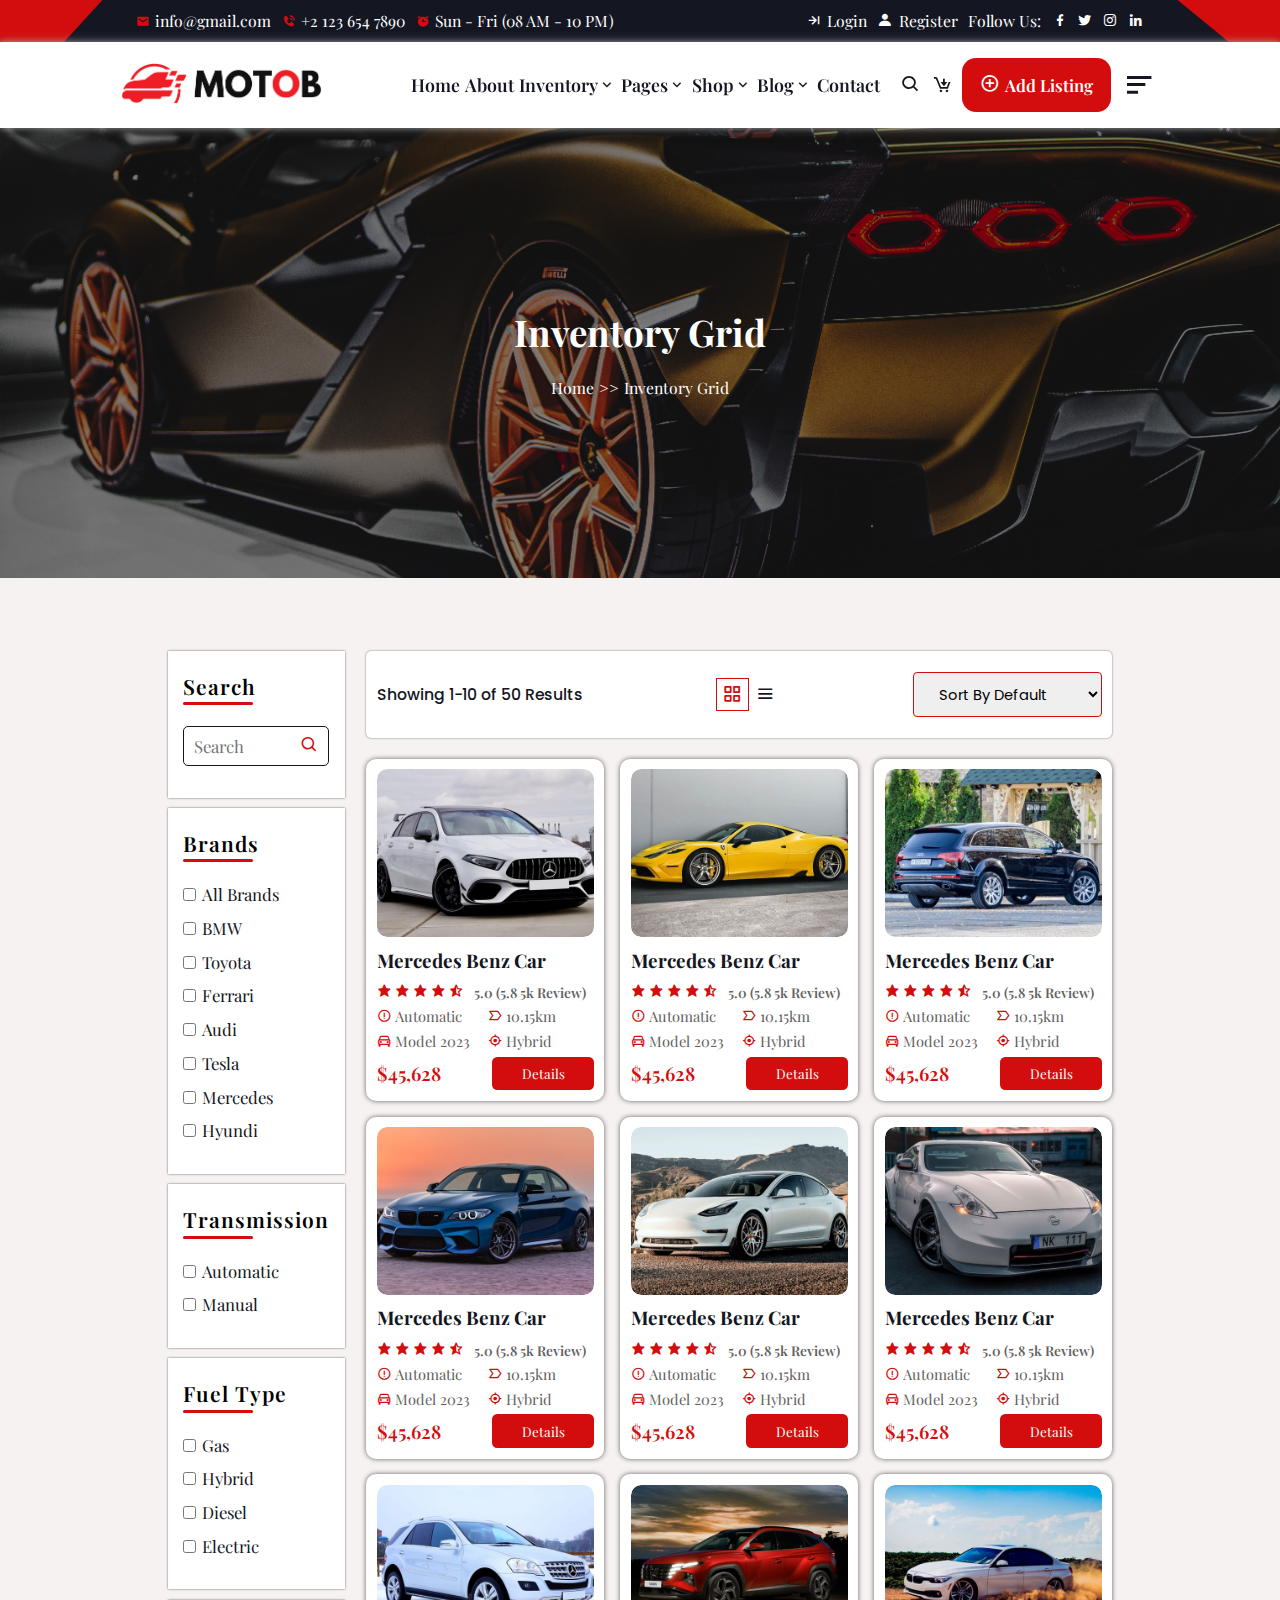
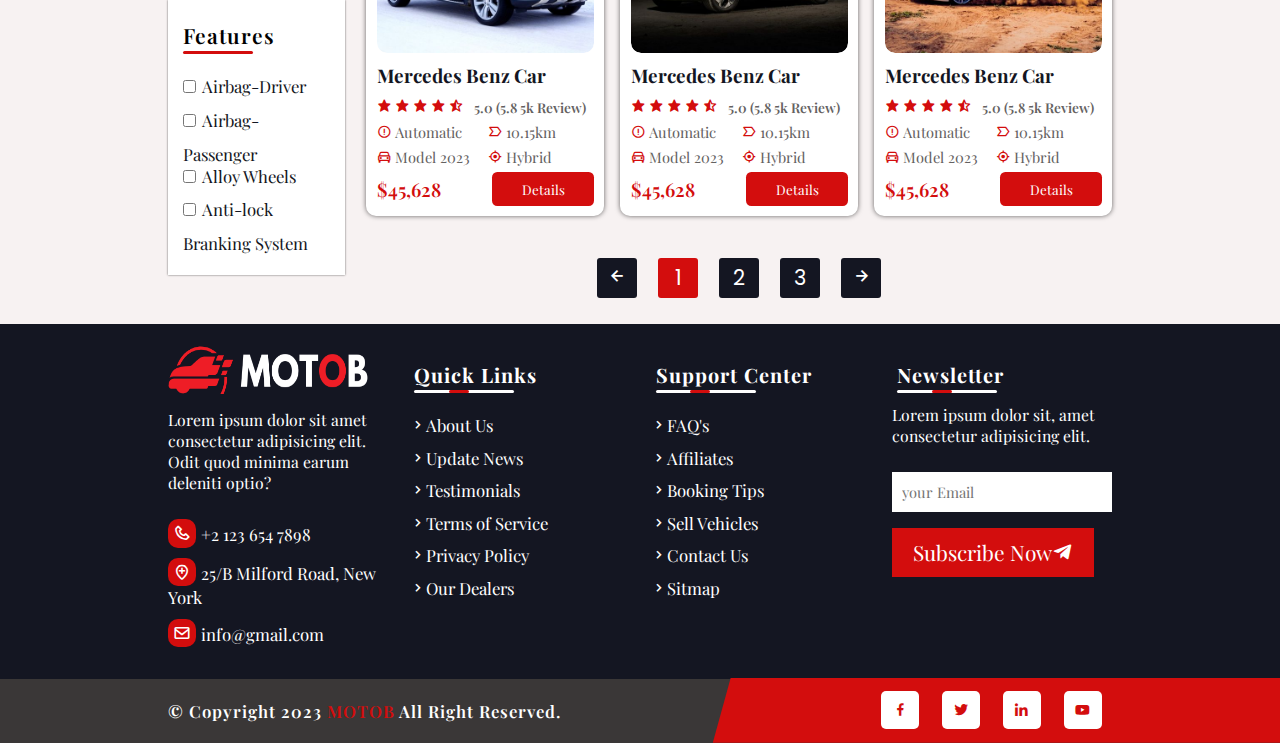
<file: inventory_grid.html>
<!DOCTYPE html>
<html lang="en">
<head>
    <meta charset="UTF-8">
    <meta name="viewport" content="width=device-width, initial-scale=1.0">
    <!-- title -->
    <title>Inventory Grid - MOTOB</title>
    <!-- swiper css link -->
    <link rel="stylesheet" href="https://cdn.jsdelivr.net/npm/swiper@11/swiper-bundle.min.css"/>
    <!-- customer css file -->
    <link rel="stylesheet" href="./css/style.css">
    <!--boxicon cdn link-->
    <link rel="stylesheet" href="https://unpkg.com/boxicons@latest/css/boxicons.min.css">

</head>
<body>

    <!---top header section start-->
    <div class="top-header">
        <div class="out-box">
            <div class="inside-box">
                <div class="col-1">
                    <span><i class='bx bxs-envelope'></i></box-icon>info@gmail.com</span>
                    <span><i class='bx bxs-phone-call'></i>+2 123 654 7890</span>
                    <span><i class='bx bxs-alarm'></i></box-icon>Sun - Fri (08 AM - 10 PM)</span>
                </div>

                <div class="col-2">
                    <a href="#"><i class='bx bx-arrow-to-right'></i>Login</a>
                    <a href="#"><i class='bx bxs-user'></i>Register</a>
                    <span>Follow Us:</span>
                    <div class="social">
                        <i class='bx bxl-facebook'></i>
                        <i class='bx bxl-twitter'></i>
                        <i class='bx bxl-instagram'></i>
                        <i class='bx bxl-linkedin'></i>
                    </div>
                </div>
            </div>
        </div>
    </div>


    <!---navbar section start-->
    <header class="header">
        <div class="logo">
            <img src="./img/logo/logo.png" alt="">
        </div>
        <nav>
            <div class="navbar">
                    <ul class="navLink">
                        <li><a href="./index.html">Home</a></li>
                        <li><a href="#">About </a></li>
                        <li><a href="#">Inventory<i class='bx bx-chevron-down'></i></a>
                            <ul class="drop-down">
                                <li><a href="./inventory_grid.html">Inventory Grid</a></li>
                                <li><a href="./inventory_list.html">Inventory List</a></li>
                                <li><a href="./inventory_single.html" class="active">Inventory Single</a></li>
                            </ul>
                        </li>
                        <li><a href="#">Pages<i class='bx bx-chevron-down'></i></a>
                            <ul class="drop-down">
                                <li><a href="#">About</a></li>
                                <li><a href="#">Car Listing<i class='bx bx-chevron-down chev'></i> </a>
                                    <ul class="drop-down-two">
                                        <li><a href="#">Listing Grid</a></li>
                                        <li><a href="#">Listing List</a></li>
                                        <li><a href="#">Listing Single</a></li>
                                        <li><a href="#">Compare</a></li>
                                    </ul>
                                </li>
                                <li><a href="#">Account</a></li>
                                <li><a href="#">My Account<i class='bx bx-chevron-down chev'></i></a>
                                    <ul class="drop-down-three">
                                        <li><a href="#">Dashboard</a></li>
                                        <li><a href="#">My Profile</a></li>
                                        <li><a href="#">My Listing</a></li>
                                        <li><a href="#">Add Listing</a></li>
                                        <li><a href="#">My Favourites</a></li>
                                        <li><a href="#">Message</a></li>
                                        <li><a href="#">Setting</a></li>
                                    </ul>
                                </li>
                                <li><a href="#">Authentication<i class='bx bx-chevron-down chev'></i></a>
                                    <ul class="drop-down-four">
                                        <li><a href="#">Login</a></li>
                                        <li><a href="#">Register</a></li>
                                        <li><a href="#">Forgot Password</a></li>
                                    </ul>
                                </li>
                                <li><a href="#">Services<i class='bx bx-chevron-down chev'></i></a>
                                    <ul class="drop-down-five">
                                        <li><a href="#">Services</a></li>
                                        <li><a href="#">Services Single</a></li>
                                    </ul>
                                </li>
                                <li><a href="#">Dealer<i class='bx bx-chevron-down chev'></i></a>
                                    <ul class="drop-down-six">
                                        <li><a href="#">Dealer</a></li>
                                        <li><a href="#">Dealer Single</a></li>
                                    </ul>
                                </li>
                                <li><a href="#">Extra Pages</a></li>
                                <li><a href="#">Our Team</a></li>
                                <li><a href="#">Pricing Plan</a></li>
                                <li><a href="#">Calculator</a></li>
                                <li><a href="#">FAQ</a></li>
                                <li><a href="#">Testimonials</a></li>
                            </ul>
                        </li>
                        <li><a href="#">Shop<i class='bx bx-chevron-down'></i></a>
                            <ul class="drop-down">
                                <li><a href="#">Shop</a></li>
                                <li><a href="#">Shop Casting</a></li>
                                <li><a href="#">Shop Checkout</a></li>
                                <li><a href="#">Shop Single</a></li>
                            </ul>
                        </li>
                        <li><a href="#">Blog<i class='bx bx-chevron-down'></i></a>
                            <ul class="drop-down">
                                <li><a href="#">Blog</a></li>
                                <li><a href="#">Blog Single</a></li>
                            </ul>
                        </li>
                        <li><a href="#">Contact</a></li>
                    </ul>
            </div>
            <div class="others">
                <i class='bx bx-search'></i>
                <i class='bx bx-cart-download cart'></i>
                <button class="addBtn"><i class='bx bx-plus-circle'></i>Add Listing</button>
                <i class='bx bx-menu-alt-left' id="menuBtn"></i>
            </div>
        </nav>
    </header>

    <!-- Inventory grid section start -->
    <div class="inventory">
        <h2>Inventory Grid</h2>
        <div class="link">
            <a href="./index.html">Home</a>
            <span>>></span>
            <p>Inventory Grid</p>
        </div>
    </div>

    <!-- Show arrivals section start -->
    <section class="arrivals show">
        <div class="col-1">
            <div class="show-col">
                <h5>Search</h5>
                <div class="searchBox">
                    <input class="searchbar" type="text" placeholder="Search">
                    <i class="bx bx-search"></i>
                </div>
            </div>

            <div class="show-col">
                <h5>Brands</h5>
                <div class="checkBox">
                    <input type="checkbox">All Brands <br> 
                    <input type="checkbox">BMW<br> 
                    <input type="checkbox">Toyota<br> 
                    <input type="checkbox">Ferrari <br> 
                    <input type="checkbox">Audi<br> 
                    <input type="checkbox">Tesla<br> 
                    <input type="checkbox">Mercedes  <br> 
                    <input type="checkbox">Hyundi <br> 
                </div>
            </div>

            <div class="show-col">
                <h5>Transmission</h5>
                <div class="checkBox">
                    <input type="checkbox">Automatic <br> 
                    <input type="checkbox">Manual <br> 
                </div>
            </div>

            <div class="show-col">
                <h5>Fuel Type</h5>
                <div class="checkBox">
                    <input type="checkbox">Gas <br> 
                    <input type="checkbox">Hybrid<br> 
                    <input type="checkbox">Diesel<br> 
                    <input type="checkbox">Electric <br> 
                </div>
            </div>

            <div class="show-col">
                <h5>Features</h5>
                <div class="checkBox">
                    <input type="checkbox">Airbag-Driver <br> 
                    <input type="checkbox">Airbag-Passenger<br> 
                    <input type="checkbox">Alloy Wheels<br> 
                    <input type="checkbox">Anti-lock Branking System <br> 
                </div>
            </div>
        </div>
        <div class="col-2">
            <div class="head">
                <span>Showing 1-10 of 50 Results</span>
                <div class="others">
                    <i class="bx bx-grid-alt grid"></i>
                    <i class="bx bx-menu"></i>
                </div>
                <select>
                    <option value="">Sort By Default</option>
                    <option value="">Sort By Featured</option>
                    <option value="">Sort By Latest</option>
                    <option value="">Sort By Low Price</option>
                    <option value="">Sort By High Price</option>
                </select>
            </div>

            <div class="arr-row row">
                <div class="arr-col">
                    <div class="image">
                        <img src="./img/arrivals/01.jpg" alt="">
                    </div>
    
                    <h5>Mercedes Benz Car</h5>
                    <div class="rating">
                        <div class="stars">
                            <i class='bx bxs-star'></i>
                            <i class='bx bxs-star'></i>
                            <i class='bx bxs-star'></i>
                            <i class='bx bxs-star'></i>
                            <i class='bx bxs-star-half'></i>
                        </div>
                        <div class="review">
                            <span>5.0 (5.8 5k Review)</span>
                        </div>
                    </div>
                    <div class="features">
                        <span><i class='bx bx-error-circle'></i>Automatic</span>
                        <span><i class='bx bx-label' ></i>10.15km</span>
                        <span><i class='bx bx-car' ></i>Model 2023</span>
                        <span><i class='bx bx-target-lock' ></i>Hybrid</span>
                    </div>
                    <div class="price">
                        <p>$45,628</p>
                        <button>Details</button>
                    </div>
                </div>
    
                <div class="arr-col">
                    <div class="image">
                        <img src="./img/arrivals/02.jpg" alt="">
                    </div>
    
                    <h5>Mercedes Benz Car</h5>
                    <div class="rating">
                        <div class="stars">
                            <i class='bx bxs-star'></i>
                            <i class='bx bxs-star'></i>
                            <i class='bx bxs-star'></i>
                            <i class='bx bxs-star'></i>
                            <i class='bx bxs-star-half'></i>
                        </div>
                        <div class="review">
                            <span>5.0 (5.8 5k Review)</span>
                        </div>
                    </div>
                    <div class="features">
                        <span><i class='bx bx-error-circle'></i>Automatic</span>
                        <span><i class='bx bx-label' ></i>10.15km</span>
                        <span><i class='bx bx-car' ></i>Model 2023</span>
                        <span><i class='bx bx-target-lock' ></i>Hybrid</span>
                    </div>
                    <div class="price">
                        <p>$45,628</p>
                        <button>Details</button>
                    </div>
                </div>
    
                <div class="arr-col">
                    <div class="image">
                        <img src="./img/arrivals/03.jpg" alt="">
                    </div>
    
                    <h5>Mercedes Benz Car</h5>
                    <div class="rating">
                        <div class="stars">
                            <i class='bx bxs-star'></i>
                            <i class='bx bxs-star'></i>
                            <i class='bx bxs-star'></i>
                            <i class='bx bxs-star'></i>
                            <i class='bx bxs-star-half'></i>
                        </div>
                        <div class="review">
                            <span>5.0 (5.8 5k Review)</span>
                        </div>
                    </div>
                    <div class="features">
                        <span><i class='bx bx-error-circle'></i>Automatic</span>
                        <span><i class='bx bx-label' ></i>10.15km</span>
                        <span><i class='bx bx-car' ></i>Model 2023</span>
                        <span><i class='bx bx-target-lock' ></i>Hybrid</span>
                    </div>
                    <div class="price">
                        <p>$45,628</p>
                        <button>Details</button>
                    </div>
                </div>
    
                <div class="arr-col">
                    <div class="image">
                        <img src="./img/arrivals/04.jpg" alt="">
                    </div>
    
                    <h5>Mercedes Benz Car</h5>
                    <div class="rating">
                        <div class="stars">
                            <i class='bx bxs-star'></i>
                            <i class='bx bxs-star'></i>
                            <i class='bx bxs-star'></i>
                            <i class='bx bxs-star'></i>
                            <i class='bx bxs-star-half'></i>
                        </div>
                        <div class="review">
                            <span>5.0 (5.8 5k Review)</span>
                        </div>
                    </div>
                    <div class="features">
                        <span><i class='bx bx-error-circle'></i>Automatic</span>
                        <span><i class='bx bx-label' ></i>10.15km</span>
                        <span><i class='bx bx-car' ></i>Model 2023</span>
                        <span><i class='bx bx-target-lock' ></i>Hybrid</span>
                    </div>
                    <div class="price">
                        <p>$45,628</p>
                        <button>Details</button>
                    </div>
                </div>
    
                <div class="arr-col">
                    <div class="image">
                        <img src="./img/arrivals/05.jpg" alt="">
                    </div>
    
                    <h5>Mercedes Benz Car</h5>
                    <div class="rating">
                        <div class="stars">
                            <i class='bx bxs-star'></i>
                            <i class='bx bxs-star'></i>
                            <i class='bx bxs-star'></i>
                            <i class='bx bxs-star'></i>
                            <i class='bx bxs-star-half'></i>
                        </div>
                        <div class="review">
                            <span>5.0 (5.8 5k Review)</span>
                        </div>
                    </div>
                    <div class="features">
                        <span><i class='bx bx-error-circle'></i>Automatic</span>
                        <span><i class='bx bx-label' ></i>10.15km</span>
                        <span><i class='bx bx-car' ></i>Model 2023</span>
                        <span><i class='bx bx-target-lock' ></i>Hybrid</span>
                    </div>
                    <div class="price">
                        <p>$45,628</p>
                        <button>Details</button>
                    </div>
                </div>
    
                <div class="arr-col">
                    <div class="image">
                        <img src="./img/arrivals/06.jpg" alt="">
                    </div>
    
                    <h5>Mercedes Benz Car</h5>
                    <div class="rating">
                        <div class="stars">
                            <i class='bx bxs-star'></i>
                            <i class='bx bxs-star'></i>
                            <i class='bx bxs-star'></i>
                            <i class='bx bxs-star'></i>
                            <i class='bx bxs-star-half'></i>
                        </div>
                        <div class="review">
                            <span>5.0 (5.8 5k Review)</span>
                        </div>
                    </div>
                    <div class="features">
                        <span><i class='bx bx-error-circle'></i>Automatic</span>
                        <span><i class='bx bx-label' ></i>10.15km</span>
                        <span><i class='bx bx-car' ></i>Model 2023</span>
                        <span><i class='bx bx-target-lock' ></i>Hybrid</span>
                    </div>
                    <div class="price">
                        <p>$45,628</p>
                        <button>Details</button>
                    </div>
                </div>
    
                <div class="arr-col">
                    <div class="image">
                        <img src="./img/arrivals/07.jpg" alt="">
                    </div>
    
                    <h5>Mercedes Benz Car</h5>
                    <div class="rating">
                        <div class="stars">
                            <i class='bx bxs-star'></i>
                            <i class='bx bxs-star'></i>
                            <i class='bx bxs-star'></i>
                            <i class='bx bxs-star'></i>
                            <i class='bx bxs-star-half'></i>
                        </div>
                        <div class="review">
                            <span>5.0 (5.8 5k Review)</span>
                        </div>
                    </div>
                    <div class="features">
                        <span><i class='bx bx-error-circle'></i>Automatic</span>
                        <span><i class='bx bx-label' ></i>10.15km</span>
                        <span><i class='bx bx-car' ></i>Model 2023</span>
                        <span><i class='bx bx-target-lock' ></i>Hybrid</span>
                    </div>
                    <div class="price">
                        <p>$45,628</p>
                        <button>Details</button>
                    </div>
                </div>
    
                <div class="arr-col">
                    <div class="image">
                        <img src="./img/arrivals/08.jpg" alt="">
                    </div>
    
                    <h5>Mercedes Benz Car</h5>
                    <div class="rating">
                        <div class="stars">
                            <i class='bx bxs-star'></i>
                            <i class='bx bxs-star'></i>
                            <i class='bx bxs-star'></i>
                            <i class='bx bxs-star'></i>
                            <i class='bx bxs-star-half'></i>
                        </div>
                        <div class="review">
                            <span>5.0 (5.8 5k Review)</span>
                        </div>
                    </div>
                    <div class="features">
                        <span><i class='bx bx-error-circle'></i>Automatic</span>
                        <span><i class='bx bx-label' ></i>10.15km</span>
                        <span><i class='bx bx-car' ></i>Model 2023</span>
                        <span><i class='bx bx-target-lock' ></i>Hybrid</span>
                    </div>
                    <div class="price">
                        <p>$45,628</p>
                        <button>Details</button>
                    </div>
                </div>

                <div class="arr-col">
                    <div class="image">
                        <img src="./img/arrivals/09.jpg" alt="">
                    </div>
    
                    <h5>Mercedes Benz Car</h5>
                    <div class="rating">
                        <div class="stars">
                            <i class='bx bxs-star'></i>
                            <i class='bx bxs-star'></i>
                            <i class='bx bxs-star'></i>
                            <i class='bx bxs-star'></i>
                            <i class='bx bxs-star-half'></i>
                        </div>
                        <div class="review">
                            <span>5.0 (5.8 5k Review)</span>
                        </div>
                    </div>
                    <div class="features">
                        <span><i class='bx bx-error-circle'></i>Automatic</span>
                        <span><i class='bx bx-label' ></i>10.15km</span>
                        <span><i class='bx bx-car' ></i>Model 2023</span>
                        <span><i class='bx bx-target-lock' ></i>Hybrid</span>
                    </div>
                    <div class="price">
                        <p>$45,628</p>
                        <button>Details</button>
                    </div>
                </div>
            </div>

            <div class="number">
                <span class="black"><i class="bx bx-left-arrow-alt"></i></span>
                <span>1</span>
                <span class="black">2</span>
                <span class="black">3</span>
                <span class="black"><i class="bx bx-right-arrow-alt"></i></span>
            </div>
        </div>
    </section>


    <!---footer section start-->
    <div class="footer">
        <div class="footer-row">
            <div class="footer-col">
                <img src="./img/logo/logo-light.png" alt="">
                <p class="text">Lorem ipsum dolor sit amet consectetur adipisicing elit. Odit quod minima earum deleniti optio?</p>
                <span><i class="bx bx-phone"></i>+2 123 654 7898</span>
                <span><i class="bx bx-location-plus"></i>25/B Milford Road, New York</span>
                <span><i class="bx bx-envelope"></i>info@gmail.com</span>
            </div>
            <div class="footer-col">
                <h5>Quick Links</h5>
                <a href="#"><i class='bx bx-chevron-right'></i>About Us</a>
                <a href="#"><i class='bx bx-chevron-right'></i>Update News</a>
                <a href="#"><i class='bx bx-chevron-right'></i>Testimonials</a>
                <a href="#"><i class='bx bx-chevron-right'></i>Terms of Service</a>
                <a href="#"><i class='bx bx-chevron-right'></i>Privacy Policy</a>
                <a href="#"><i class='bx bx-chevron-right'></i>Our Dealers</a>
            </div>
            <div class="footer-col">
                <h5>Support Center</h5>
                <a href="#"><i class='bx bx-chevron-right'></i>FAQ's</a>
                <a href="#"><i class='bx bx-chevron-right'></i>Affiliates</a>
                <a href="#"><i class='bx bx-chevron-right'></i>Booking Tips</a>
                <a href="#"><i class='bx bx-chevron-right'></i>Sell Vehicles</a>
                <a href="#"><i class='bx bx-chevron-right'></i>Contact Us</a>
                <a href="#"><i class='bx bx-chevron-right'></i>Sitmap</a>
            </div>
            <div class="footer-col">
                <h5>Newsletter</h5>
                <p class="text">Lorem ipsum dolor sit, amet consectetur adipisicing elit.</p>
                <input type="text" placeholder="your Email">
                <button>Subscribe Now<i class='bx bxl-telegram'></i></button>
            </div>
        </div>
        <div class="footer-bottom">
            <p>&copy; Copyright 2023 <span>MOTOB</span> All Right Reserved.</p>
            <div class="social">
                <i class="bx bxl-facebook"></i>
                <i class="bx bxl-twitter"></i>
                <i class="bx bxl-linkedin"></i>
                <i class="bx bxl-youtube"></i>
            </div>
        </div>
    </div>

    <!---swiper section start-->

    <!-- swiper js link -->
    <script src="https://cdn.jsdelivr.net/npm/swiper@11/swiper-bundle.min.js"></script>
    <!---counter script file-->
    <script src="./js/script.js"></script>


</body>
</html>
</file>
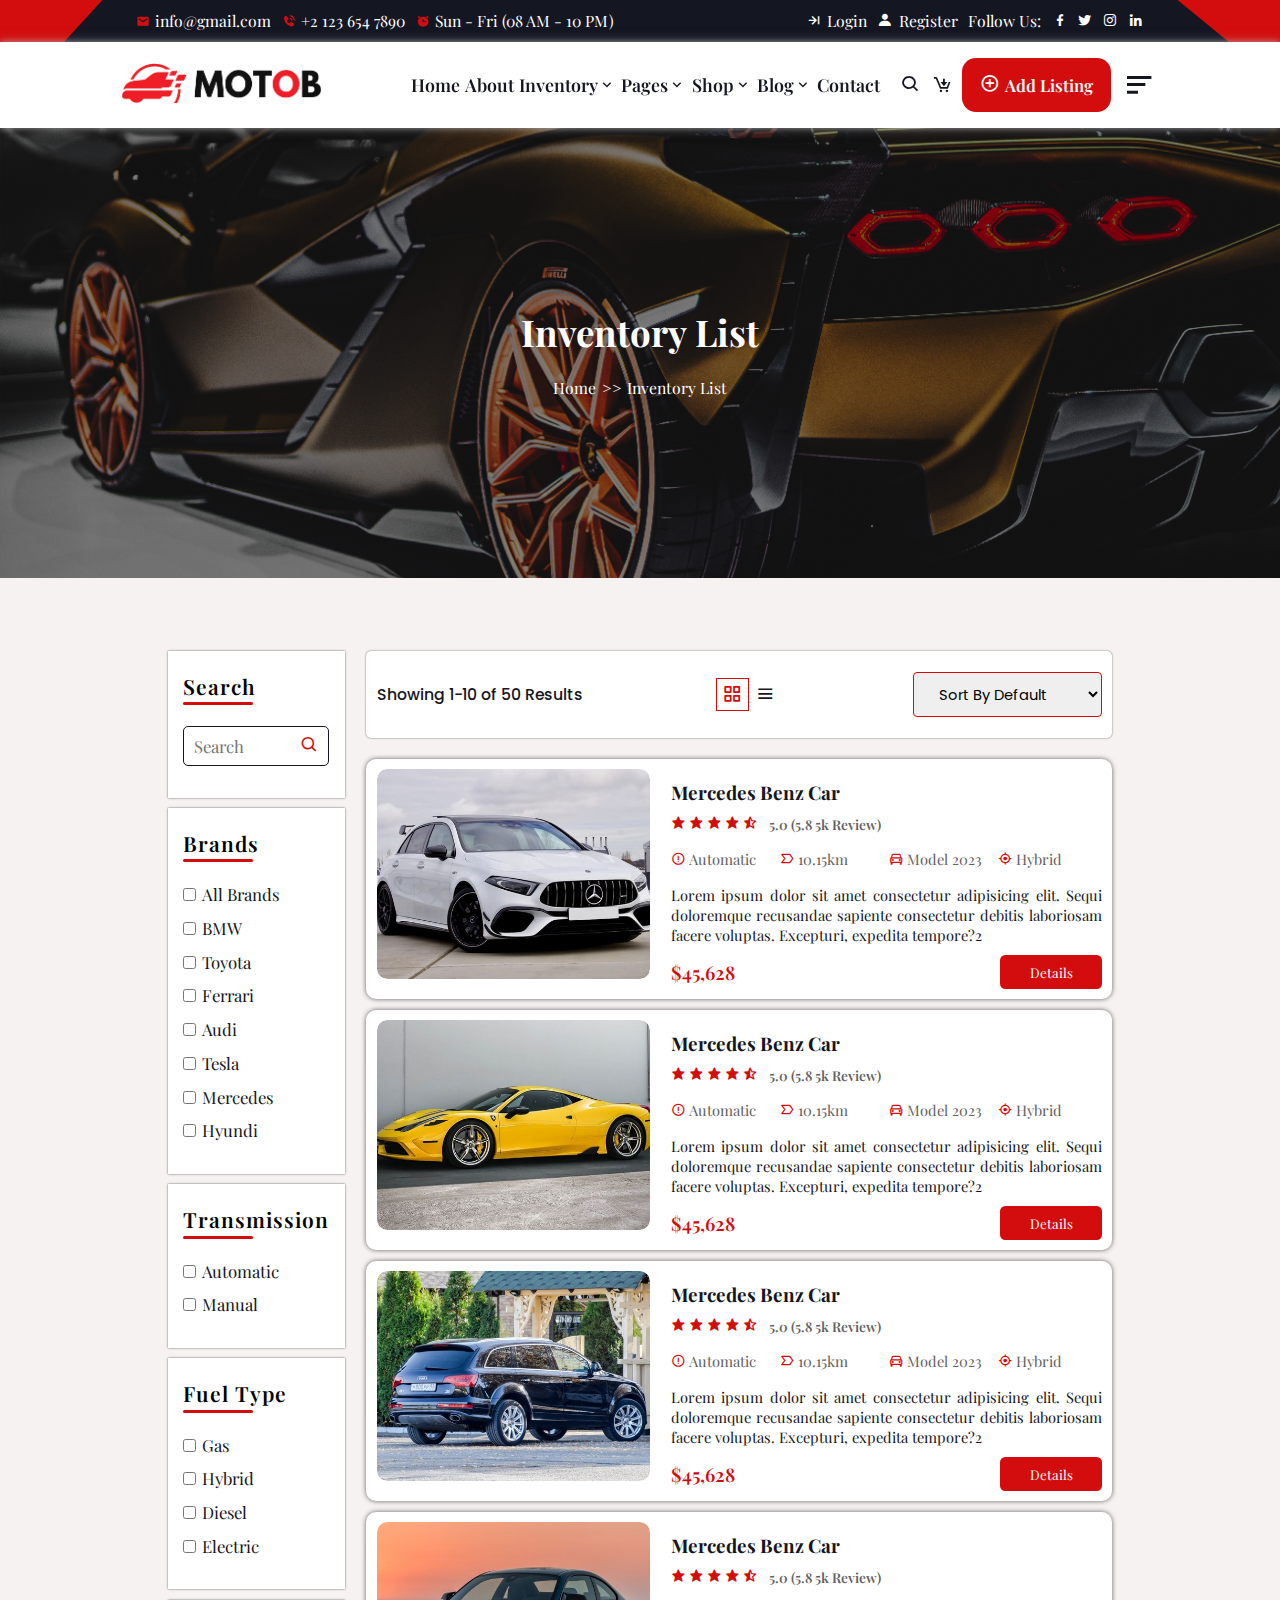
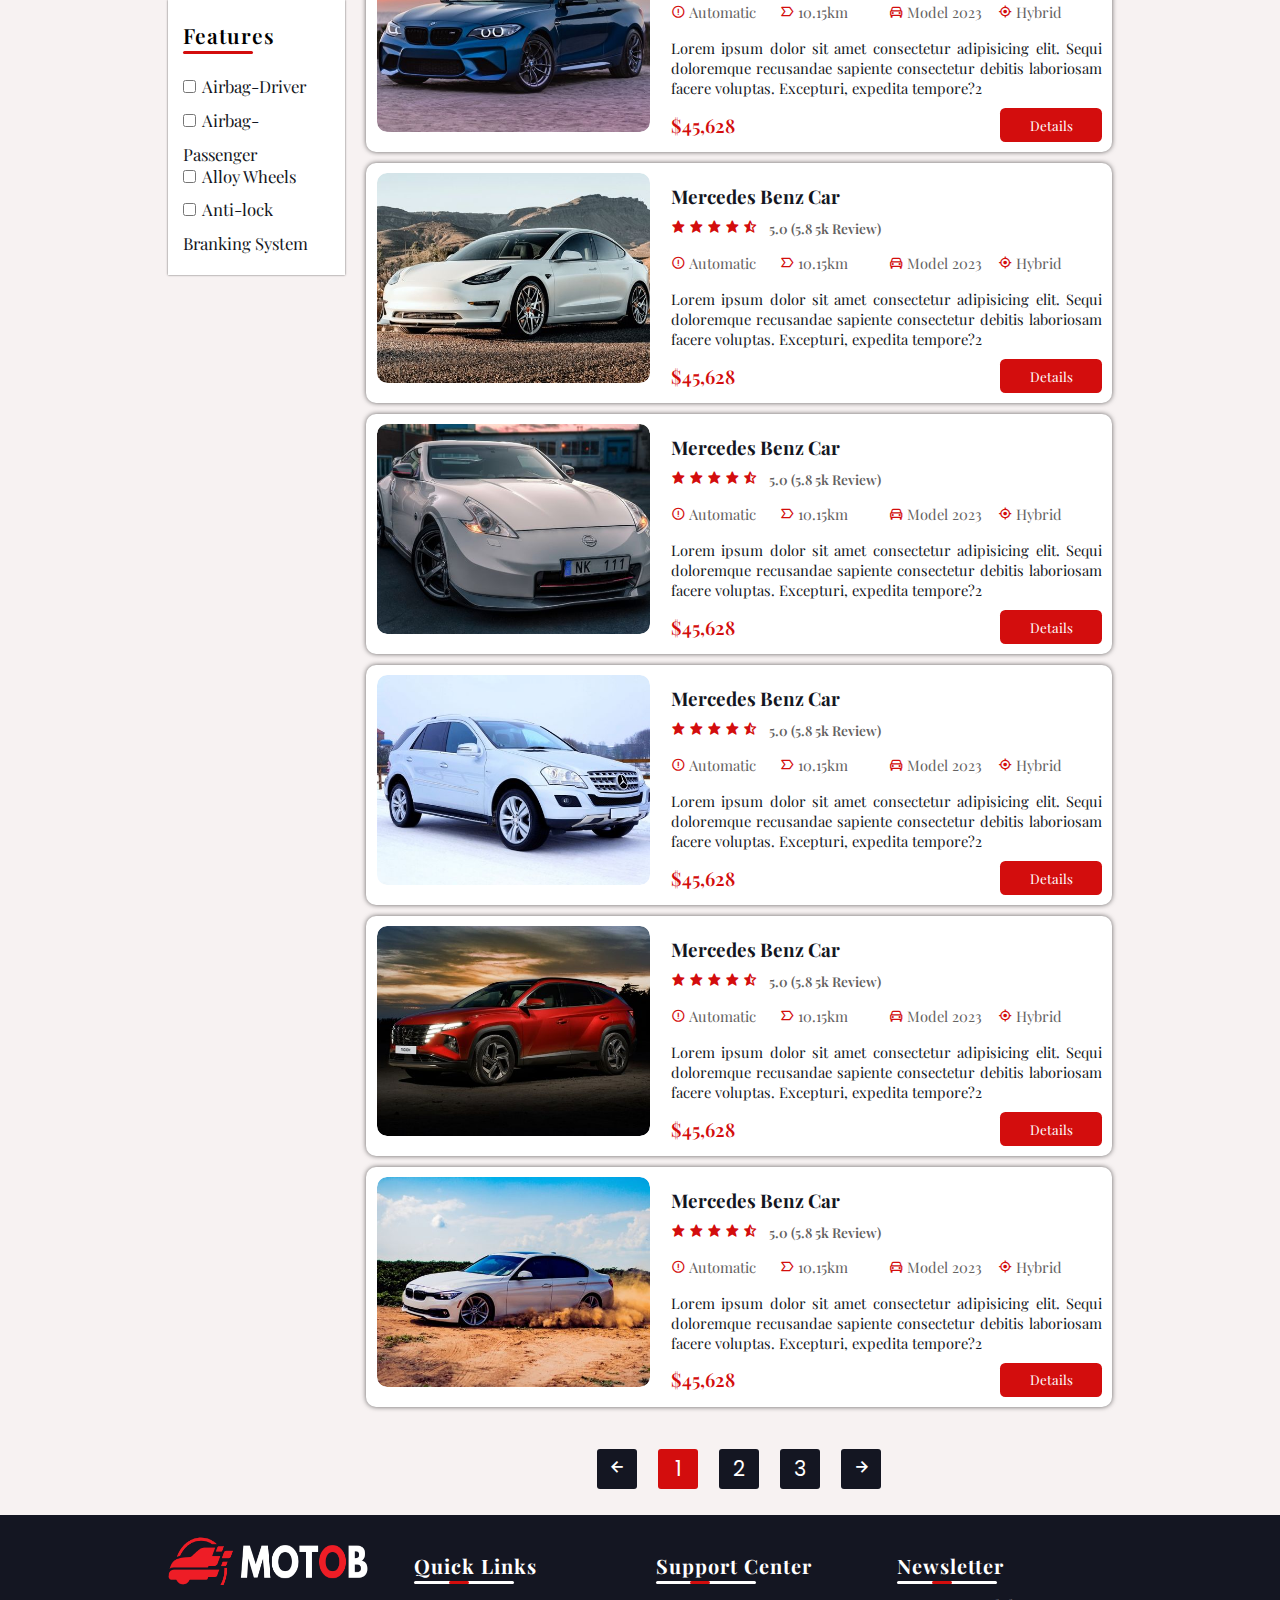
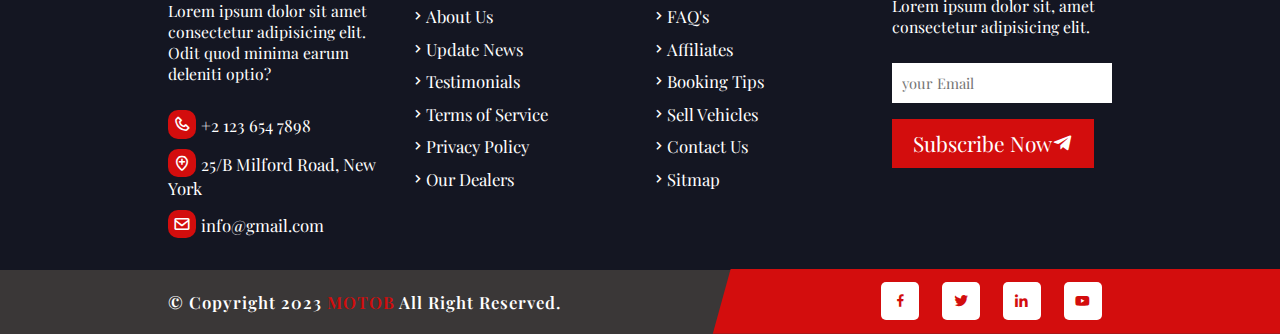
<file: inventory_list.html>
<!DOCTYPE html>
<html lang="en">
<head>
    <meta charset="UTF-8">
    <meta name="viewport" content="width=device-width, initial-scale=1.0">
    <!-- title -->
    <title>Inventory List - MOTOB</title>
    <!-- swiper css link -->
    <link rel="stylesheet" href="https://cdn.jsdelivr.net/npm/swiper@11/swiper-bundle.min.css"/>
    <!-- customer css file -->
    <link rel="stylesheet" href="./css/style.css">
    <!--boxicon cdn link-->
    <link rel="stylesheet" href="https://unpkg.com/boxicons@latest/css/boxicons.min.css">

</head>
<body>

    <!---top header section start-->
    <div class="top-header">
        <div class="out-box">
            <div class="inside-box">
                <div class="col-1">
                    <span><i class='bx bxs-envelope'></i></box-icon>info@gmail.com</span>
                    <span><i class='bx bxs-phone-call'></i>+2 123 654 7890</span>
                    <span><i class='bx bxs-alarm'></i></box-icon>Sun - Fri (08 AM - 10 PM)</span>
                </div>

                <div class="col-2">
                    <a href="#"><i class='bx bx-arrow-to-right'></i>Login</a>
                    <a href="#"><i class='bx bxs-user'></i>Register</a>
                    <span>Follow Us:</span>
                    <div class="social">
                        <i class='bx bxl-facebook'></i>
                        <i class='bx bxl-twitter'></i>
                        <i class='bx bxl-instagram'></i>
                        <i class='bx bxl-linkedin'></i>
                    </div>
                </div>
            </div>
        </div>
    </div>


    <!---navbar section start-->
    <header class="header">
        <div class="logo">
            <img src="./img/logo/logo.png" alt="">
        </div>
        <nav>
            <div class="navbar">
                    <ul class="navLink">
                        <li><a href="./index.html">Home</a></li>
                        <li><a href="#">About </a></li>
                        <li><a href="#">Inventory<i class='bx bx-chevron-down'></i></a>
                            <ul class="drop-down">
                                <li><a href="./inventory_grid.html">Inventory Grid</a></li>
                                <li><a href="./inventory_list.html" class="active">Inventory List</a></li>
                                <li><a href="./inventory_single.html">Inventory Single</a></li>
                            </ul>
                        </li>
                        <li><a href="#">Pages<i class='bx bx-chevron-down'></i></a>
                            <ul class="drop-down">
                                <li><a href="#">About</a></li>
                                <li><a href="#">Car Listing<i class='bx bx-chevron-down chev'></i> </a>
                                    <ul class="drop-down-two">
                                        <li><a href="#">Listing Grid</a></li>
                                        <li><a href="#">Listing List</a></li>
                                        <li><a href="#">Listing Single</a></li>
                                        <li><a href="#">Compare</a></li>
                                    </ul>
                                </li>
                                <li><a href="#">Account</a></li>
                                <li><a href="#">My Account<i class='bx bx-chevron-down chev'></i></a>
                                    <ul class="drop-down-three">
                                        <li><a href="#">Dashboard</a></li>
                                        <li><a href="#">My Profile</a></li>
                                        <li><a href="#">My Listing</a></li>
                                        <li><a href="#">Add Listing</a></li>
                                        <li><a href="#">My Favourites</a></li>
                                        <li><a href="#">Message</a></li>
                                        <li><a href="#">Setting</a></li>
                                    </ul>
                                </li>
                                <li><a href="#">Authentication<i class='bx bx-chevron-down chev'></i></a>
                                    <ul class="drop-down-four">
                                        <li><a href="#">Login</a></li>
                                        <li><a href="#">Register</a></li>
                                        <li><a href="#">Forgot Password</a></li>
                                    </ul>
                                </li>
                                <li><a href="#">Services<i class='bx bx-chevron-down chev'></i></a>
                                    <ul class="drop-down-five">
                                        <li><a href="#">Services</a></li>
                                        <li><a href="#">Services Single</a></li>
                                    </ul>
                                </li>
                                <li><a href="#">Dealer<i class='bx bx-chevron-down chev'></i></a>
                                    <ul class="drop-down-six">
                                        <li><a href="#">Dealer</a></li>
                                        <li><a href="#">Dealer Single</a></li>
                                    </ul>
                                </li>
                                <li><a href="#">Extra Pages</a></li>
                                <li><a href="#">Our Team</a></li>
                                <li><a href="#">Pricing Plan</a></li>
                                <li><a href="#">Calculator</a></li>
                                <li><a href="#">FAQ</a></li>
                                <li><a href="#">Testimonials</a></li>
                            </ul>
                        </li>
                        <li><a href="#">Shop<i class='bx bx-chevron-down'></i></a>
                            <ul class="drop-down">
                                <li><a href="#">Shop</a></li>
                                <li><a href="#">Shop Casting</a></li>
                                <li><a href="#">Shop Checkout</a></li>
                                <li><a href="#">Shop Single</a></li>
                            </ul>
                        </li>
                        <li><a href="#">Blog<i class='bx bx-chevron-down'></i></a>
                            <ul class="drop-down">
                                <li><a href="#">Blog</a></li>
                                <li><a href="#">Blog Single</a></li>
                            </ul>
                        </li>
                        <li><a href="#">Contact</a></li>
                    </ul>
            </div>
            <div class="others">
                <i class='bx bx-search'></i>
                <i class='bx bx-cart-download cart'></i>
                <button class="addBtn"><i class='bx bx-plus-circle'></i>Add Listing</button>
                <i class='bx bx-menu-alt-left' id="menuBtn"></i>
            </div>
        </nav>
    </header>

    <!-- Inventory grid section start -->
    <div class="inventory">
        <h2>Inventory List</h2>
        <div class="link">
            <a href="./index.html">Home</a>
            <span>>></span>
            <p>Inventory List</p>
        </div>
    </div>

    <!-- Show arrivals section start -->
    <section class="arrivals show">
        <div class="col-1">
            <div class="show-col">
                <h5>Search</h5>
                <div class="searchBox">
                    <input class="searchbar" type="text" placeholder="Search">
                    <i class="bx bx-search"></i>
                </div>
            </div>

            <div class="show-col">
                <h5>Brands</h5>
                <div class="checkBox">
                    <input type="checkbox">All Brands <br> 
                    <input type="checkbox">BMW<br> 
                    <input type="checkbox">Toyota<br> 
                    <input type="checkbox">Ferrari <br> 
                    <input type="checkbox">Audi<br> 
                    <input type="checkbox">Tesla<br> 
                    <input type="checkbox">Mercedes  <br> 
                    <input type="checkbox">Hyundi <br> 
                </div>
            </div>

            <div class="show-col">
                <h5>Transmission</h5>
                <div class="checkBox">
                    <input type="checkbox">Automatic <br> 
                    <input type="checkbox">Manual <br> 
                </div>
            </div>

            <div class="show-col">
                <h5>Fuel Type</h5>
                <div class="checkBox">
                    <input type="checkbox">Gas <br> 
                    <input type="checkbox">Hybrid<br> 
                    <input type="checkbox">Diesel<br> 
                    <input type="checkbox">Electric <br> 
                </div>
            </div>

            <div class="show-col">
                <h5>Features</h5>
                <div class="checkBox">
                    <input type="checkbox">Airbag-Driver <br> 
                    <input type="checkbox">Airbag-Passenger<br> 
                    <input type="checkbox">Alloy Wheels<br> 
                    <input type="checkbox">Anti-lock Branking System <br> 
                </div>
            </div>
        </div>
        <div class="col-2">
            <div class="head">
                <span>Showing 1-10 of 50 Results</span>
                <div class="others">
                    <i class="bx bx-grid-alt grid"></i>
                    <i class="bx bx-menu"></i>
                </div>
                <select>
                    <option value="">Sort By Default</option>
                    <option value="">Sort By Featured</option>
                    <option value="">Sort By Latest</option>
                    <option value="">Sort By Low Price</option>
                    <option value="">Sort By High Price</option>
                </select>
            </div>

            <div class="arr-row row inventory_list">
                <div class="arr-col">
                    <div class="image">
                        <img src="./img/arrivals/01.jpg" alt="">
                    </div>
                    <div class="list">
                    <h5>Mercedes Benz Car</h5>
                    <div class="rating">
                        <div class="stars">
                            <i class='bx bxs-star'></i>
                            <i class='bx bxs-star'></i>
                            <i class='bx bxs-star'></i>
                            <i class='bx bxs-star'></i>
                            <i class='bx bxs-star-half'></i>
                        </div>
                        <div class="review">
                            <span>5.0 (5.8 5k Review)</span>
                        </div>
                    </div>
                    <div class="features">
                        <span><i class='bx bx-error-circle'></i>Automatic</span>
                        <span><i class='bx bx-label' ></i>10.15km</span>
                        <span><i class='bx bx-car' ></i>Model 2023</span>
                        <span><i class='bx bx-target-lock' ></i>Hybrid</span>
                    </div>
                    <p class="text">Lorem ipsum dolor sit amet consectetur adipisicing elit. Sequi doloremque recusandae sapiente consectetur debitis laboriosam facere voluptas. Excepturi, expedita tempore?2</p>
                    <div class="price">
                        <p>$45,628</p>
                        <button>Details</button>
                    </div>
                </div>
                </div>
    
                <div class="arr-col">
                    <div class="image">
                        <img src="./img/arrivals/02.jpg" alt="">
                    </div>
                    <div class="list">
                    <h5>Mercedes Benz Car</h5>
                    <div class="rating">
                        <div class="stars">
                            <i class='bx bxs-star'></i>
                            <i class='bx bxs-star'></i>
                            <i class='bx bxs-star'></i>
                            <i class='bx bxs-star'></i>
                            <i class='bx bxs-star-half'></i>
                        </div>
                        <div class="review">
                            <span>5.0 (5.8 5k Review)</span>
                        </div>
                    </div>
                    <div class="features">
                        <span><i class='bx bx-error-circle'></i>Automatic</span>
                        <span><i class='bx bx-label' ></i>10.15km</span>
                        <span><i class='bx bx-car' ></i>Model 2023</span>
                        <span><i class='bx bx-target-lock' ></i>Hybrid</span>
                    </div>
                    <p class="text">Lorem ipsum dolor sit amet consectetur adipisicing elit. Sequi doloremque recusandae sapiente consectetur debitis laboriosam facere voluptas. Excepturi, expedita tempore?2</p>
                    <div class="price">
                        <p>$45,628</p>
                        <button>Details</button>
                    </div>
                </div>
                </div>
    
                <div class="arr-col">
                    <div class="image">
                        <img src="./img/arrivals/03.jpg" alt="">
                    </div>
                    <div class="list">
    
                    <h5>Mercedes Benz Car</h5>
                    <div class="rating">
                        <div class="stars">
                            <i class='bx bxs-star'></i>
                            <i class='bx bxs-star'></i>
                            <i class='bx bxs-star'></i>
                            <i class='bx bxs-star'></i>
                            <i class='bx bxs-star-half'></i>
                        </div>
                        <div class="review">
                            <span>5.0 (5.8 5k Review)</span>
                        </div>
                    </div>
                    <div class="features">
                        <span><i class='bx bx-error-circle'></i>Automatic</span>
                        <span><i class='bx bx-label' ></i>10.15km</span>
                        <span><i class='bx bx-car' ></i>Model 2023</span>
                        <span><i class='bx bx-target-lock' ></i>Hybrid</span>
                    </div>
                    <p class="text">Lorem ipsum dolor sit amet consectetur adipisicing elit. Sequi doloremque recusandae sapiente consectetur debitis laboriosam facere voluptas. Excepturi, expedita tempore?2</p>
                    <div class="price">
                        <p>$45,628</p>
                        <button>Details</button>
                    </div>
                </div>
                </div>
    
                <div class="arr-col">
                    <div class="image">
                        <img src="./img/arrivals/04.jpg" alt="">
                    </div>
                    <div class="list">
    
                    <h5>Mercedes Benz Car</h5>
                    <div class="rating">
                        <div class="stars">
                            <i class='bx bxs-star'></i>
                            <i class='bx bxs-star'></i>
                            <i class='bx bxs-star'></i>
                            <i class='bx bxs-star'></i>
                            <i class='bx bxs-star-half'></i>
                        </div>
                        <div class="review">
                            <span>5.0 (5.8 5k Review)</span>
                        </div>
                    </div>
                    <div class="features">
                        <span><i class='bx bx-error-circle'></i>Automatic</span>
                        <span><i class='bx bx-label' ></i>10.15km</span>
                        <span><i class='bx bx-car' ></i>Model 2023</span>
                        <span><i class='bx bx-target-lock' ></i>Hybrid</span>
                    </div>
                    <p class="text">Lorem ipsum dolor sit amet consectetur adipisicing elit. Sequi doloremque recusandae sapiente consectetur debitis laboriosam facere voluptas. Excepturi, expedita tempore?2</p>
                    <div class="price">
                        <p>$45,628</p>
                        <button>Details</button>
                    </div>
                </div>
                </div>
    
                <div class="arr-col">
                    <div class="image">
                        <img src="./img/arrivals/05.jpg" alt="">
                    </div>
                    <div class="list">
    
                    <h5>Mercedes Benz Car</h5>
                    <div class="rating">
                        <div class="stars">
                            <i class='bx bxs-star'></i>
                            <i class='bx bxs-star'></i>
                            <i class='bx bxs-star'></i>
                            <i class='bx bxs-star'></i>
                            <i class='bx bxs-star-half'></i>
                        </div>
                        <div class="review">
                            <span>5.0 (5.8 5k Review)</span>
                        </div>
                    </div>
                    <div class="features">
                        <span><i class='bx bx-error-circle'></i>Automatic</span>
                        <span><i class='bx bx-label' ></i>10.15km</span>
                        <span><i class='bx bx-car' ></i>Model 2023</span>
                        <span><i class='bx bx-target-lock' ></i>Hybrid</span>
                    </div>
                    <p class="text">Lorem ipsum dolor sit amet consectetur adipisicing elit. Sequi doloremque recusandae sapiente consectetur debitis laboriosam facere voluptas. Excepturi, expedita tempore?2</p>
                    <div class="price">
                        <p>$45,628</p>
                        <button>Details</button>
                    </div>
                </div>
                </div>
    
                <div class="arr-col">
                    <div class="image">
                        <img src="./img/arrivals/06.jpg" alt="">
                    </div>
                    <div class="list">
    
                    <h5>Mercedes Benz Car</h5>
                    <div class="rating">
                        <div class="stars">
                            <i class='bx bxs-star'></i>
                            <i class='bx bxs-star'></i>
                            <i class='bx bxs-star'></i>
                            <i class='bx bxs-star'></i>
                            <i class='bx bxs-star-half'></i>
                        </div>
                        <div class="review">
                            <span>5.0 (5.8 5k Review)</span>
                        </div>
                    </div>
                    <div class="features">
                        <span><i class='bx bx-error-circle'></i>Automatic</span>
                        <span><i class='bx bx-label' ></i>10.15km</span>
                        <span><i class='bx bx-car' ></i>Model 2023</span>
                        <span><i class='bx bx-target-lock' ></i>Hybrid</span>
                    </div>
                    <p class="text">Lorem ipsum dolor sit amet consectetur adipisicing elit. Sequi doloremque recusandae sapiente consectetur debitis laboriosam facere voluptas. Excepturi, expedita tempore?2</p>
                    <div class="price">
                        <p>$45,628</p>
                        <button>Details</button>
                    </div>
                </div>
                </div>
    
                <div class="arr-col">
                    <div class="image">
                        <img src="./img/arrivals/07.jpg" alt="">
                    </div>
                    <div class="list">
    
                    <h5>Mercedes Benz Car</h5>
                    <div class="rating">
                        <div class="stars">
                            <i class='bx bxs-star'></i>
                            <i class='bx bxs-star'></i>
                            <i class='bx bxs-star'></i>
                            <i class='bx bxs-star'></i>
                            <i class='bx bxs-star-half'></i>
                        </div>
                        <div class="review">
                            <span>5.0 (5.8 5k Review)</span>
                        </div>
                    </div>
                    <div class="features">
                        <span><i class='bx bx-error-circle'></i>Automatic</span>
                        <span><i class='bx bx-label' ></i>10.15km</span>
                        <span><i class='bx bx-car' ></i>Model 2023</span>
                        <span><i class='bx bx-target-lock' ></i>Hybrid</span>
                    </div>
                    <p class="text">Lorem ipsum dolor sit amet consectetur adipisicing elit. Sequi doloremque recusandae sapiente consectetur debitis laboriosam facere voluptas. Excepturi, expedita tempore?2</p>
                    <div class="price">
                        <p>$45,628</p>
                        <button>Details</button>
                    </div>
                </div>
                </div>
    
                <div class="arr-col">
                    <div class="image">
                        <img src="./img/arrivals/08.jpg" alt="">
                    </div>
                    <div class="list">
    
                    <h5>Mercedes Benz Car</h5>
                    <div class="rating">
                        <div class="stars">
                            <i class='bx bxs-star'></i>
                            <i class='bx bxs-star'></i>
                            <i class='bx bxs-star'></i>
                            <i class='bx bxs-star'></i>
                            <i class='bx bxs-star-half'></i>
                        </div>
                        <div class="review">
                            <span>5.0 (5.8 5k Review)</span>
                        </div>
                    </div>
                    <div class="features">
                        <span><i class='bx bx-error-circle'></i>Automatic</span>
                        <span><i class='bx bx-label' ></i>10.15km</span>
                        <span><i class='bx bx-car' ></i>Model 2023</span>
                        <span><i class='bx bx-target-lock' ></i>Hybrid</span>
                    </div>
                    <p class="text">Lorem ipsum dolor sit amet consectetur adipisicing elit. Sequi doloremque recusandae sapiente consectetur debitis laboriosam facere voluptas. Excepturi, expedita tempore?2</p>
                    <div class="price">
                        <p>$45,628</p>
                        <button>Details</button>
                    </div>
                </div>
                </div>

                <div class="arr-col">
                    <div class="image">
                        <img src="./img/arrivals/09.jpg" alt="">
                    </div>
                    <div class="list">
    
                    <h5>Mercedes Benz Car</h5>
                    <div class="rating">
                        <div class="stars">
                            <i class='bx bxs-star'></i>
                            <i class='bx bxs-star'></i>
                            <i class='bx bxs-star'></i>
                            <i class='bx bxs-star'></i>
                            <i class='bx bxs-star-half'></i>
                        </div>
                        <div class="review">
                            <span>5.0 (5.8 5k Review)</span>
                        </div>
                    </div>
                    <div class="features">
                        <span><i class='bx bx-error-circle'></i>Automatic</span>
                        <span><i class='bx bx-label' ></i>10.15km</span>
                        <span><i class='bx bx-car' ></i>Model 2023</span>
                        <span><i class='bx bx-target-lock' ></i>Hybrid</span>
                    </div>
                    <p class="text">Lorem ipsum dolor sit amet consectetur adipisicing elit. Sequi doloremque recusandae sapiente consectetur debitis laboriosam facere voluptas. Excepturi, expedita tempore?2</p>
                    <div class="price">
                        <p>$45,628</p>
                        <button>Details</button>
                    </div>
                </div>
            </div>
            </div>

            <div class="number">
                <span class="black"><i class="bx bx-left-arrow-alt"></i></span>
                <span>1</span>
                <span class="black">2</span>
                <span class="black">3</span>
                <span class="black"><i class="bx bx-right-arrow-alt"></i></span>
            </div>
        </div>
    </section>


    <!---footer section start-->
    <div class="footer">
        <div class="footer-row">
            <div class="footer-col">
                <img src="./img/logo/logo-light.png" alt="">
                <p class="text">Lorem ipsum dolor sit amet consectetur adipisicing elit. Odit quod minima earum deleniti optio?</p>
                <span><i class="bx bx-phone"></i>+2 123 654 7898</span>
                <span><i class="bx bx-location-plus"></i>25/B Milford Road, New York</span>
                <span><i class="bx bx-envelope"></i>info@gmail.com</span>
            </div>
            <div class="footer-col">
                <h5>Quick Links</h5>
                <a href="#"><i class='bx bx-chevron-right'></i>About Us</a>
                <a href="#"><i class='bx bx-chevron-right'></i>Update News</a>
                <a href="#"><i class='bx bx-chevron-right'></i>Testimonials</a>
                <a href="#"><i class='bx bx-chevron-right'></i>Terms of Service</a>
                <a href="#"><i class='bx bx-chevron-right'></i>Privacy Policy</a>
                <a href="#"><i class='bx bx-chevron-right'></i>Our Dealers</a>
            </div>
            <div class="footer-col">
                <h5>Support Center</h5>
                <a href="#"><i class='bx bx-chevron-right'></i>FAQ's</a>
                <a href="#"><i class='bx bx-chevron-right'></i>Affiliates</a>
                <a href="#"><i class='bx bx-chevron-right'></i>Booking Tips</a>
                <a href="#"><i class='bx bx-chevron-right'></i>Sell Vehicles</a>
                <a href="#"><i class='bx bx-chevron-right'></i>Contact Us</a>
                <a href="#"><i class='bx bx-chevron-right'></i>Sitmap</a>
            </div>
            <div class="footer-col">
                <h5>Newsletter</h5>
                <p class="text">Lorem ipsum dolor sit, amet consectetur adipisicing elit.</p>
                <input type="text" placeholder="your Email">
                <button>Subscribe Now<i class='bx bxl-telegram'></i></button>
            </div>
        </div>
        <div class="footer-bottom">
            <p>&copy; Copyright 2023 <span>MOTOB</span> All Right Reserved.</p>
            <div class="social">
                <i class="bx bxl-facebook"></i>
                <i class="bx bxl-twitter"></i>
                <i class="bx bxl-linkedin"></i>
                <i class="bx bxl-youtube"></i>
            </div>
        </div>
    </div>

    <!---swiper section start-->

    <!-- swiper js link -->
    <script src="https://cdn.jsdelivr.net/npm/swiper@11/swiper-bundle.min.js"></script>
    <!---counter script file-->
    <script src="./js/script.js"></script>


</body>
</html>
</file>
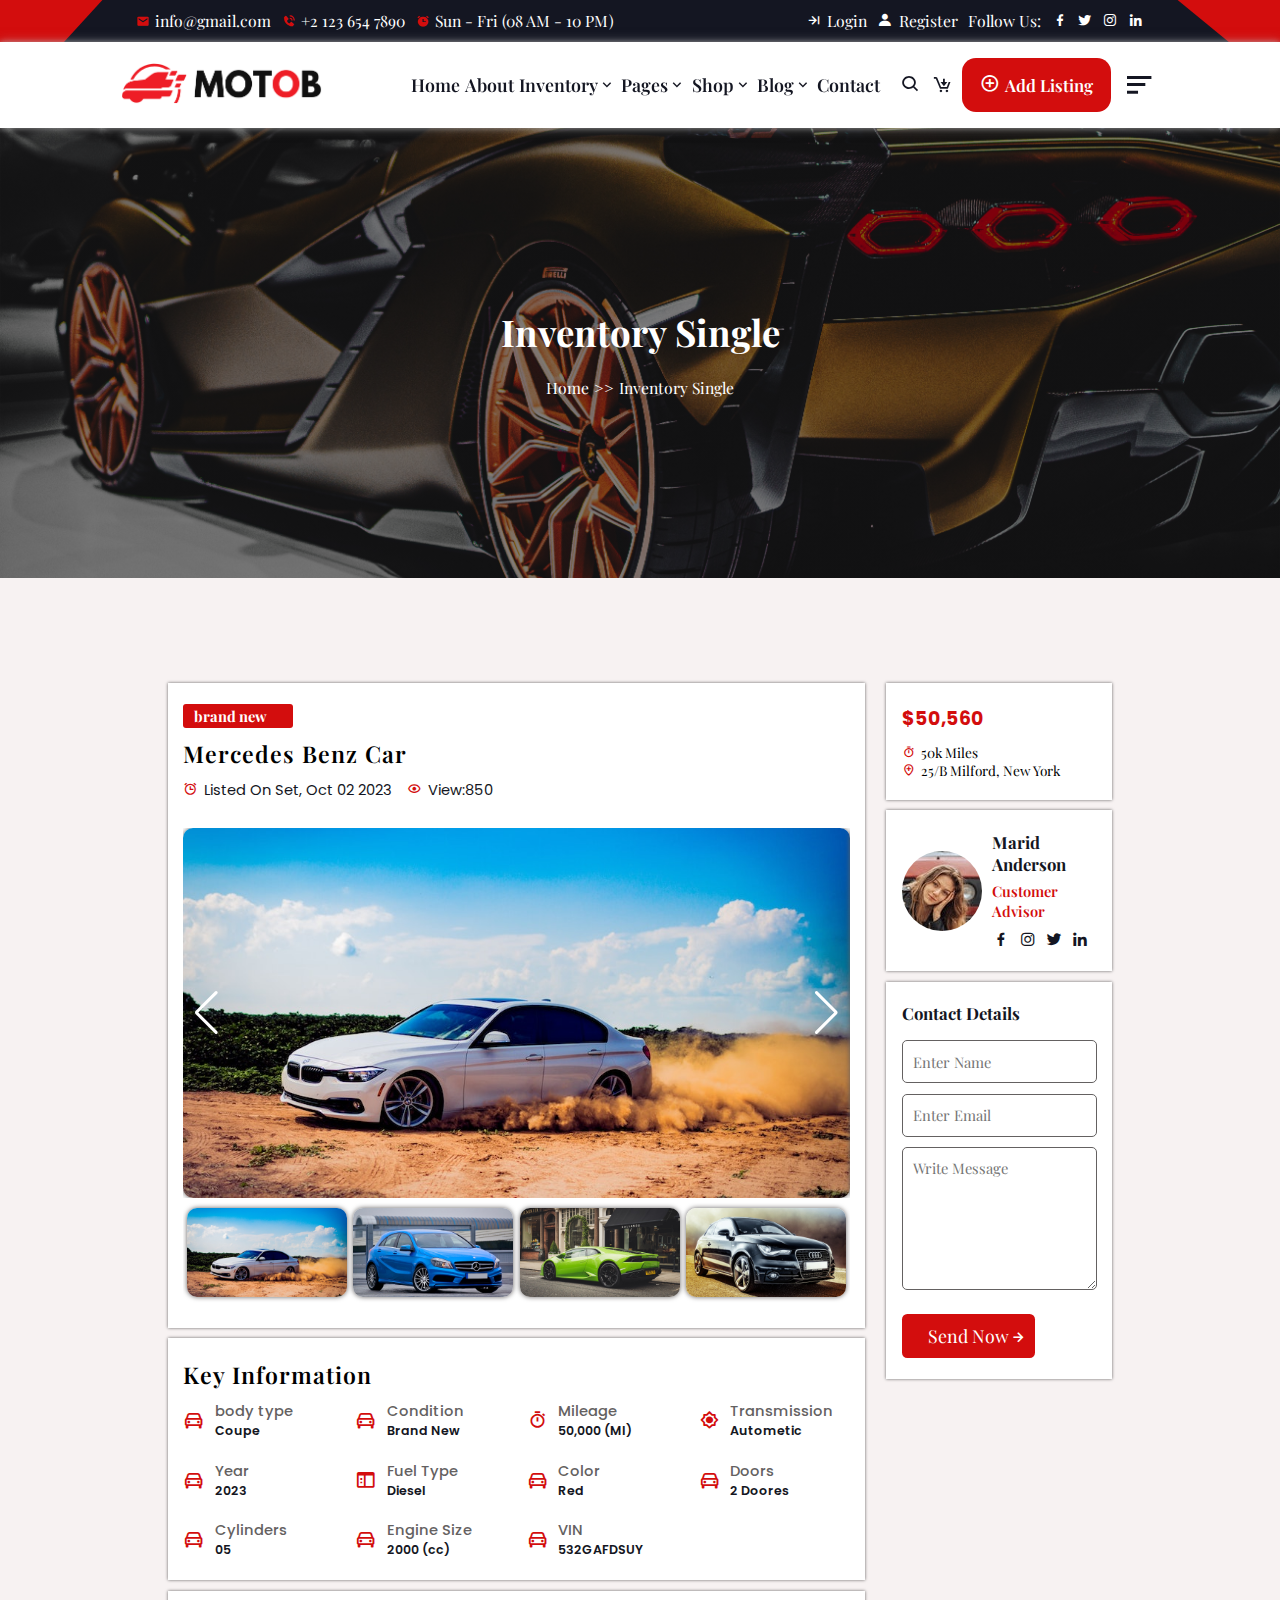
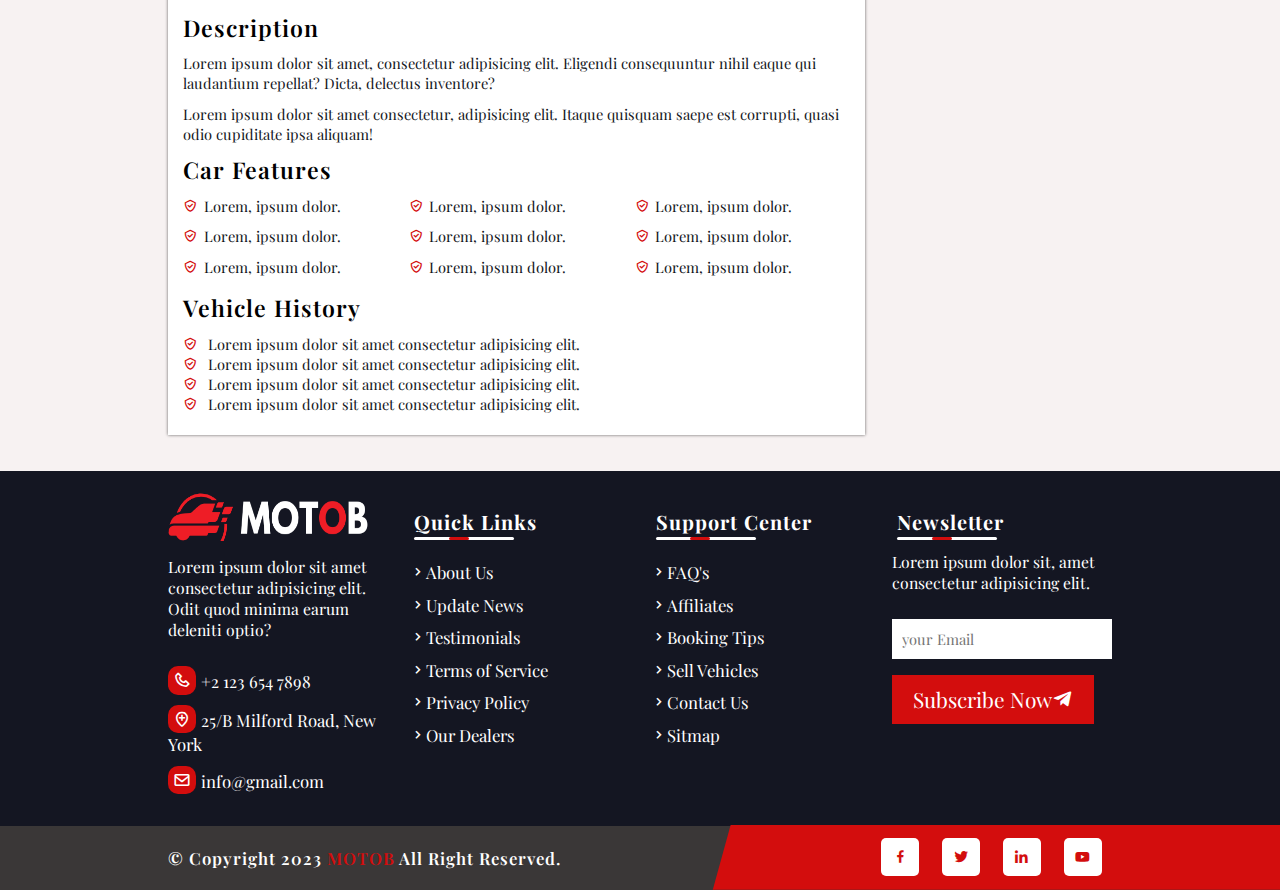
<file: inventory_single.html>
<!DOCTYPE html>
<html lang="en">
<head>
    <meta charset="UTF-8">
    <meta name="viewport" content="width=device-width, initial-scale=1.0">
    <!-- title -->
    <title>Inventory Single - MOTOB</title>
    <!-- swiper css link -->
    <link rel="stylesheet" href="https://cdn.jsdelivr.net/npm/swiper@11/swiper-bundle.min.css"/>
    <!-- customer css file -->
    <link rel="stylesheet" href="./css/style.css">
    <!--boxicon cdn link-->
    <link rel="stylesheet" href="https://unpkg.com/boxicons@latest/css/boxicons.min.css">

</head>
<body>

    <!---top header section start-->
    <div class="top-header">
        <div class="out-box">
            <div class="inside-box">
                <div class="col-1">
                    <span><i class='bx bxs-envelope'></i></box-icon>info@gmail.com</span>
                    <span><i class='bx bxs-phone-call'></i>+2 123 654 7890</span>
                    <span><i class='bx bxs-alarm'></i></box-icon>Sun - Fri (08 AM - 10 PM)</span>
                </div>

                <div class="col-2">
                    <a href="#"><i class='bx bx-arrow-to-right'></i>Login</a>
                    <a href="#"><i class='bx bxs-user'></i>Register</a>
                    <span>Follow Us:</span>
                    <div class="social">
                        <i class='bx bxl-facebook'></i>
                        <i class='bx bxl-twitter'></i>
                        <i class='bx bxl-instagram'></i>
                        <i class='bx bxl-linkedin'></i>
                    </div>
                </div>
            </div>
        </div>
    </div>


    <!---navbar section start-->
    <header class="header">
        <div class="logo">
            <img src="./img/logo/logo.png" alt="">
        </div>
        <nav>
            <div class="navbar">
                    <ul class="navLink">
                        <li><a href="./index.html">Home</a></li>
                        <li><a href="#">About </a></li>
                        <li><a href="#">Inventory<i class='bx bx-chevron-down'></i></a>
                            <ul class="drop-down">
                                <li><a href="./inventory_grid.html" >Inventory Grid</a></li>
                                <li><a href="./inventory_list.html">Inventory List</a></li>
                                <li><a href="./inventory_single.html class="active"">Inventory Single</a></li>
                            </ul>
                        </li>
                        <li><a href="#">Pages<i class='bx bx-chevron-down'></i></a>
                            <ul class="drop-down">
                                <li><a href="#">About</a></li>
                                <li><a href="#">Car Listing<i class='bx bx-chevron-down chev'></i> </a>
                                    <ul class="drop-down-two">
                                        <li><a href="#">Listing Grid</a></li>
                                        <li><a href="#">Listing List</a></li>
                                        <li><a href="#">Listing Single</a></li>
                                        <li><a href="#">Compare</a></li>
                                    </ul>
                                </li>
                                <li><a href="#">Account</a></li>
                                <li><a href="#">My Account<i class='bx bx-chevron-down chev'></i></a>
                                    <ul class="drop-down-three">
                                        <li><a href="#">Dashboard</a></li>
                                        <li><a href="#">My Profile</a></li>
                                        <li><a href="#">My Listing</a></li>
                                        <li><a href="#">Add Listing</a></li>
                                        <li><a href="#">My Favourites</a></li>
                                        <li><a href="#">Message</a></li>
                                        <li><a href="#">Setting</a></li>
                                    </ul>
                                </li>
                                <li><a href="#">Authentication<i class='bx bx-chevron-down chev'></i></a>
                                    <ul class="drop-down-four">
                                        <li><a href="#">Login</a></li>
                                        <li><a href="#">Register</a></li>
                                        <li><a href="#">Forgot Password</a></li>
                                    </ul>
                                </li>
                                <li><a href="#">Services<i class='bx bx-chevron-down chev'></i></a>
                                    <ul class="drop-down-five">
                                        <li><a href="#">Services</a></li>
                                        <li><a href="#">Services Single</a></li>
                                    </ul>
                                </li>
                                <li><a href="#">Dealer<i class='bx bx-chevron-down chev'></i></a>
                                    <ul class="drop-down-six">
                                        <li><a href="#">Dealer</a></li>
                                        <li><a href="#">Dealer Single</a></li>
                                    </ul>
                                </li>
                                <li><a href="#">Extra Pages</a></li>
                                <li><a href="#">Our Team</a></li>
                                <li><a href="#">Pricing Plan</a></li>
                                <li><a href="#">Calculator</a></li>
                                <li><a href="#">FAQ</a></li>
                                <li><a href="#">Testimonials</a></li>
                            </ul>
                        </li>
                        <li><a href="#">Shop<i class='bx bx-chevron-down'></i></a>
                            <ul class="drop-down">
                                <li><a href="#">Shop</a></li>
                                <li><a href="#">Shop Casting</a></li>
                                <li><a href="#">Shop Checkout</a></li>
                                <li><a href="#">Shop Single</a></li>
                            </ul>
                        </li>
                        <li><a href="#">Blog<i class='bx bx-chevron-down'></i></a>
                            <ul class="drop-down">
                                <li><a href="#">Blog</a></li>
                                <li><a href="#">Blog Single</a></li>
                            </ul>
                        </li>
                        <li><a href="#">Contact</a></li>
                    </ul>
            </div>
            <div class="others">
                <i class='bx bx-search'></i>
                <i class='bx bx-cart-download cart'></i>
                <button class="addBtn"><i class='bx bx-plus-circle'></i>Add Listing</button>
                <i class='bx bx-menu-alt-left' id="menuBtn"></i>
            </div>
        </nav>
    </header>

    <!-- Inventory Single section start -->
    <div class="inventory">
        <h2>Inventory Single</h2>
        <div class="link">
            <a href="./index.html">Home</a>
            <span>>></span>
            <p>Inventory Single</p>
        </div>
    </div>

    <!-- inventory slide -->
    <section class="slider">
        <div class="slider_one">
            <div class="col-1">
                <h6>brand new </h6>
                <h5>mercedes benz car</h5>
                <div class="date">
                    <span><i class="bx bx-alarm"></i>Listed On Set, Oct 02 2023</span>
                    <span><i class="bx bx-show"></i>View:850</span>
                </div>

                <div style="--swiper-navigation-color:#fff; --swiper-pagination-color:#fff;"
                class="swiper myInvent2">
                    <div class="swiper-wrapper">
                        <div class="swiper-slide">
                            <img src="./img/invectory/single-1.jpg" alt="">
                        </div>
                        <div class="swiper-slide">
                            <img src="./img/invectory/single-2.jpg" alt="">
                        </div>
                        <div class="swiper-slide">
                            <img src="./img/invectory/single-3.jpg" alt="">
                        </div>
                        <div class="swiper-slide">
                            <img src="./img/invectory/single-4.jpg" alt="">
                        </div>
                    </div>
                    <div class="swiper-button-next"></div>
                    <div class="swiper-button-prev"></div>
            </div>

            <div class="swiper myInvent1">
                <div class="swiper-wrapper">
                    <div class="swiper-slide">
                        <img src="./img/invectory/single-1.jpg" alt="">
                    </div>
                    <div class="swiper-slide">
                        <img src="./img/invectory/single-2.jpg" alt="">
                    </div>
                    <div class="swiper-slide">
                        <img src="./img/invectory/single-3.jpg" alt="">
                    </div>
                    <div class="swiper-slide">
                        <img src="./img/invectory/single-4.jpg" alt="">
                    </div>
                </div>
            </div>
            </div>

            <div class="col-1">
                <h5>Key Information</h5>

                <div class="key-row">
                    <div class="key">
                        <i class="bx bx-car"></i>
                        <div class="name">
                            <span>body type</span>
                            <p>Coupe</p>
                        </div>
                    </div>
                    <div class="key">
                        <i class="bx bx-car"></i>
                        <div class="name">
                            <span>Condition</span>
                            <p>Brand New</p>
                        </div>
                    </div>
                    <div class="key">
                        <i class="bx bx-stopwatch"></i>
                        <div class="name">
                            <span>Mileage</span>
                            <p>50,000 (MI)</p>
                        </div>
                    </div>
                    <div class="key">
                        <i class="bx bx-brightness"></i>
                        <div class="name">
                            <span>Transmission</span>
                            <p>Autometic</p>
                        </div>
                    </div>
                    <div class="key">
                        <i class="bx bx-car"></i>
                        <div class="name">
                            <span>Year</span>
                            <p>2023</p>
                        </div>
                    </div>
                    <div class="key">
                        <i class="bx bx-sidebar"></i>
                        <div class="name">
                            <span>Fuel Type</span>
                            <p>Diesel</p>
                        </div>
                    </div>
                    <div class="key">
                        <i class="bx bx-car"></i>
                        <div class="name">
                            <span>Color</span>
                            <p>Red</p>
                        </div>
                    </div>
                    <div class="key">
                        <i class="bx bx-car"></i>
                        <div class="name">
                            <span>Doors</span>
                            <p>2 Doores</p>
                        </div>
                    </div>
                    <div class="key">
                        <i class="bx bx-car"></i>
                        <div class="name">
                            <span>Cylinders</span>
                            <p>05</p>
                        </div>
                    </div>
                    <div class="key">
                        <i class="bx bx-car"></i>
                        <div class="name">
                            <span>Engine Size</span>
                            <p>2000 (cc)</p>
                        </div>
                    </div>
                    <div class="key">
                        <i class="bx bx-car"></i>
                        <div class="name">
                            <span>VIN</span>
                            <p>532GAFDSUY</p>
                        </div>
                    </div>
                </div>
            </div>

            <div class="col-1">
                <h5>Description</h5>
                <p class="dec">Lorem ipsum dolor sit amet, consectetur adipisicing elit. Eligendi consequuntur nihil eaque qui laudantium repellat? Dicta, delectus inventore?</p>
                <p class="dec">Lorem ipsum dolor sit amet consectetur, adipisicing elit. Itaque quisquam saepe est corrupti, quasi odio cupiditate ipsa aliquam!</p>

                <h5>Car Features</h5>
                <div class="features">
                    <p class="fe"><i class="bx bx-check-shield"></i>Lorem, ipsum dolor.</p>
                    <p class="fe"><i class="bx bx-check-shield"></i>Lorem, ipsum dolor.</p>
                    <p class="fe"><i class="bx bx-check-shield"></i>Lorem, ipsum dolor.</p>
                    <p class="fe"><i class="bx bx-check-shield"></i>Lorem, ipsum dolor.</p>
                    <p class="fe"><i class="bx bx-check-shield"></i>Lorem, ipsum dolor.</p>
                    <p class="fe"><i class="bx bx-check-shield"></i>Lorem, ipsum dolor.</p>
                    <p class="fe"><i class="bx bx-check-shield"></i>Lorem, ipsum dolor.</p>
                    <p class="fe"><i class="bx bx-check-shield"></i>Lorem, ipsum dolor.</p>
                    <p class="fe"><i class="bx bx-check-shield"></i>Lorem, ipsum dolor.</p>
                </div>

                <h5>Vehicle History</h5>
                <div class="history">
                    <p class="fe"><i class="bx bx-check-shield"></i>
                    Lorem ipsum dolor sit amet consectetur adipisicing elit.
                </p>
                    <p class="fe"><i class="bx bx-check-shield"></i>
                    Lorem ipsum dolor sit amet consectetur adipisicing elit.
                </p>
                    <p class="fe"><i class="bx bx-check-shield"></i>
                    Lorem ipsum dolor sit amet consectetur adipisicing elit.
                </p>
                    <p class="fe"><i class="bx bx-check-shield"></i>
                    Lorem ipsum dolor sit amet consectetur adipisicing elit.
                </p>
                </div>
            </div>
        </div>

        <div class="slider_two">
            <div class="col-2">
                <h3>$50,560</h3>
                <div class="location">
                    <span><i class="bx bx-stopwatch"></i>50k Miles</span>
                    <span><i class="bx bx-location-plus"></i>25/B Milford, New York</span>
                </div>
            </div>

            <div class="col-2">
                <div class="customer">
                    <img src="./img/invectory/com-1.jpg" alt="">
                    <div class="details">
                        <h6>Marid Anderson</h6>
                        <span>Customer Advisor</span>
                        <i class="bx bxl-facebook"></i>
                        <i class="bx bxl-instagram"></i>
                        <i class="bx bxl-twitter"></i>
                        <i class="bx bxl-linkedin"></i>
                    </div>
                </div>
            </div>

            <div class="col-2">
                <h6>Contact Details</h6>
                <input type="text" placeholder="Enter Name">
                <input type="text" placeholder="Enter Email">
                <textarea cols="30" rows="6" placeholder="Write Message"></textarea>

                <button>Send Now <i class="bx bx-right-arrow-alt"></i></button>
            </div>
        </div>
    </section>
   
    <!---footer section start-->
    <div class="footer">
        <div class="footer-row">
            <div class="footer-col">
                <img src="./img/logo/logo-light.png" alt="">
                <p class="text">Lorem ipsum dolor sit amet consectetur adipisicing elit. Odit quod minima earum deleniti optio?</p>
                <span><i class="bx bx-phone"></i>+2 123 654 7898</span>
                <span><i class="bx bx-location-plus"></i>25/B Milford Road, New York</span>
                <span><i class="bx bx-envelope"></i>info@gmail.com</span>
            </div>
            <div class="footer-col">
                <h5>Quick Links</h5>
                <a href="#"><i class='bx bx-chevron-right'></i>About Us</a>
                <a href="#"><i class='bx bx-chevron-right'></i>Update News</a>
                <a href="#"><i class='bx bx-chevron-right'></i>Testimonials</a>
                <a href="#"><i class='bx bx-chevron-right'></i>Terms of Service</a>
                <a href="#"><i class='bx bx-chevron-right'></i>Privacy Policy</a>
                <a href="#"><i class='bx bx-chevron-right'></i>Our Dealers</a>
            </div>
            <div class="footer-col">
                <h5>Support Center</h5>
                <a href="#"><i class='bx bx-chevron-right'></i>FAQ's</a>
                <a href="#"><i class='bx bx-chevron-right'></i>Affiliates</a>
                <a href="#"><i class='bx bx-chevron-right'></i>Booking Tips</a>
                <a href="#"><i class='bx bx-chevron-right'></i>Sell Vehicles</a>
                <a href="#"><i class='bx bx-chevron-right'></i>Contact Us</a>
                <a href="#"><i class='bx bx-chevron-right'></i>Sitmap</a>
            </div>
            <div class="footer-col">
                <h5>Newsletter</h5>
                <p class="text">Lorem ipsum dolor sit, amet consectetur adipisicing elit.</p>
                <input type="text" placeholder="your Email">
                <button>Subscribe Now<i class='bx bxl-telegram'></i></button>
            </div>
        </div>
        <div class="footer-bottom">
            <p>&copy; Copyright 2023 <span>MOTOB</span> All Right Reserved.</p>
            <div class="social">
                <i class="bx bxl-facebook"></i>
                <i class="bx bxl-twitter"></i>
                <i class="bx bxl-linkedin"></i>
                <i class="bx bxl-youtube"></i>
            </div>
        </div>
    </div>

    <!---swiper section start-->

    <!-- swiper js link -->
    <script src="https://cdn.jsdelivr.net/npm/swiper@11/swiper-bundle.min.js"></script>
    <!---counter script file-->
    <script src="./js/script.js"></script>


</body>
</html>
</file>
<file: css/style.css>
@import url('https://fonts.googleapis.com/css2?family=Playfair+Display:ital,wght@0,400;0,500;0,600;0,700;0,800;0,900;1,900&family=Poppins:wght@300;400;500;600&display=swap');
@import url('https://fonts.googleapis.com/css2?family=Poppins:ital,wght@0,100;0,300;0,400;0,500;0,600;0,700;0,800;1,200;1,300;1,900&display=swap');

*{
    margin: 0;
    padding: 0;
    box-sizing: border-box;
    outline: none;
    border: none;
    text-decoration: none;
    list-style: none;
    scroll-behavior: smooth;
    font-family: 'Playfair Display', serif;
    /* font-family: 'Poppins', sans-serif; */
}

html{
    font-size: 65.5%;
}

:root{
    --main-color:#d30d0d;
    --text-color:#141622;   
}

/* top header section start */
.top-header .out-box{
    width: 100%;
    background: var(--main-color);
}

.top-header .out-box .inside-box{
    display: flex;
    align-items: center;
    justify-content: space-between;
    background: #141622;
    padding: 1rem 0;
    clip-path: polygon(8% 0%, 92% 0%, 96% 100%, 5% 100%);
}

.out-box .inside-box .col-1{
    display: flex;
    gap: 1rem;
    align-items: center;
    justify-content: center;
    color: #fff;
    margin-left: 13rem;
}

.out-box .inside-box .col-1 span{
    font-size: 1.5rem;
}

.out-box .inside-box .col-1 span i{
    color: var(--main-color);
    padding-right: 0.5rem;
    font-size: 1.3rem;
}

.out-box .inside-box .col-2{
    display: flex;
    gap: 1rem;
    align-items: center;
    justify-content: center;
    color: #fff;
    margin-right: 13rem;
}
.out-box .inside-box .col-2 a,
.out-box .inside-box .col-2 span,
.out-box .inside-box .col-2 .social i {
    color: #fff;
    font-size: 1.5rem;
    transition: 0.4s;
}

.out-box .inside-box .col-2 .social {
    display: flex;
    gap: 0.9rem;
}

.out-box .inside-box .col-2 a i{
    padding-right: 0.5rem;
}

.out-box .inside-box .col-2 .social i:hover,
.out-box .inside-box .col-2 a:hover{
    color: var(--main-color);
}

/* media query */
@media(max-width:1150px){
    .out-box .inside-box .col-1{
        margin-left: 8rem;
    }

    .out-box .inside-box .col-2{
        margin-right: 8rem; 
    }
}

@media(max-width:991px){
    .top-header{
        display: none;
    }
}

/* navbar section start */
.header {
    width: 100%;
    position: sticky;
    left: 0;
    top: 0;
    display: flex;
    align-items: center;
    justify-content: space-between;
    padding: 0.5rem 9.5%;
    background: #fff;
    box-shadow: 0 0 5px rgba(190, 190, 190, 0.5),
    0 0 10px rgba(190,190,190, 0.5);
    z-index: 111;
    transition: 0.4s ease;
}

.header.sticky{
    padding: 0 9.5%;
}

.header .logo img {
    width: 200px;
}

.header nav{
    display: flex;
    align-items: center;
    justify-content: center;
    gap: 2rem;
}

nav .navbar ul li{
    padding: 2.5rem 0.5rem;
}



nav .navbar .navLink{
    display: flex;
    align-items: center;
    justify-content: center;
    gap: 1.5rem;
    position: relative;
}

nav .navbar .navLink li a {
    color: var(--text-color);
    font-size: 1.7rem;
    font-weight: 600;
    position: relative;
}

nav .others {
    display: flex;
    align-items: center;
    gap: 1.5rem;
}

nav .others i{
    font-size: 1.9rem;
    color: var(--text-color);
    cursor: pointer;
}

nav .others .addBtn{
    position: relative;
    color: #fff;
    background: var(--main-color);
    padding: 1.5rem 1.7rem;
    font-size: 1.6rem;
    border-radius: 14px;
    font-weight: 600;
    cursor: pointer;
    transition: 0.7s;
}

nav .others .addBtn:hover{
    background: var(--text-color);
    color: #fff;
}

nav .others .addBtn i,
nav .others .addBtn i:hover{
    color: #fff;
    padding-right: 0.5rem;
}

#menuBtn{
    font-size: 3.5rem;
}

nav .navbar ul li:hover,
nav .others i:hover{
    color: var(--main-color);
}

nav .navbar ul li a:hover,
nav .navbar ul li a.active{
    color: var(--main-color);
}

nav .navbar ul li .drop-down{
    position: absolute;
    top: 7rem;
    display: flex;
    flex-direction: column;
    align-items: left;
    text-align: justify;
    width: 180px;
    background: #fff;
    border-radius: 10px;
    box-shadow: 0 0 5px rgba(190, 190, 190, 0.5);
    padding: 1rem 0 0;
    display: none;
}

nav .navbar ul li:hover .drop-down{
    display: flex;
}

nav .navbar ul li .drop-down li{
    border-bottom: 1px solid rgba(190, 190, 190, 0.5);
    padding-bottom: 1rem;
    padding-top: 0.5rem;
    padding-left: 1rem;
    z-index: 100;
    overflow: hidden;
}

nav .navbar ul li .drop-down li a{
    font-size: 1.5rem;
    transition: 0.4s ease;
}

nav .navbar ul li .drop-down li:hover a{
    font-size: 1.6rem;
    padding-left: 0.5rem;
}

.drop-down li .drop-down-six,
.drop-down li .drop-down-five,
.drop-down li .drop-down-four,
.drop-down li .drop-down-three,
.drop-down li .drop-down-two{
    width: 180px;
    position: absolute;
    left: 180px;
    margin-top: -3rem;
    display: flex;
    flex-direction: column;
    align-items: left;
    text-align: justify;
    background: #fff;
    border-radius: 10px;
    box-shadow: 0 0 5px rgba(190, 190, 190, 0.5);
    padding: 1rem 0 0;
    z-index: 111;
    overflow: hidden;
    display: none;
}

.drop-down li:hover .drop-down-six,
.drop-down li:hover .drop-down-five,
.drop-down li:hover .drop-down-four,
.drop-down li:hover .drop-down-three,
.drop-down li:hover .drop-down-two{
    display: flex;
}

.drop-down li .chev{
    position: absolute;
    left: 150px;
    top: 5px;
    color: var(--text-color);
}

.drop-down li:hover .chev{
    color: var(--main-color);
}

/* media Query */
@media(max-width:1370px){
    nav .navbar ul li{
        padding: 2.5rem 0;
    }

    nav .others{
        gap: 1rem;
    }

    nav .navbar .navLink{
        gap: 0.5rem;
    }
}

@media(max-width:1190px){
    nav .others .addBtn{
        display: none;
    }
}

@media(max-width:991px){
    nav .navbar .navLink{
        position: absolute;
        display: block;
        top: 5.3rem;
        width: 100%;
        left: 0px;
        background: #fff;
        box-shadow: 0 0 5px rgba(190, 190, 190, 0.5),
        0 0 10px rgba(190, 190, 190, 0.5);
        padding-left: 30px;
        transition: 0.5s ease-in-out;
        display: none;
    }

    nav .navbar .navLink.active{
        display: block;
    }

    .header .sticky{
        padding: 0.6rem 9.5%;
    }

    nav .navbar ul li{
        padding: 1rem 0;
    }

    nav .navbar ul li .drop-down{
        position: sticky;
        display: none;
    }

    .drop-down li:hover .drop-down-six,
    .drop-down li:hover .drop-down-five,
    .drop-down li:hover .drop-down-four,
    .drop-down li:hover .drop-down-three,
    .drop-down li:hover .drop-down-two{
        position: sticky;
        margin-top: 0rem;
    }

    nav .others i.cart{
        display: none;
    }
}

@media(max-width:420px){
    .header .logo img {
        width: 120px;
    }

    nav .navbar .navLink{
        top: 4.6rem;
    }
}

/* home section start */

.home .slide{
    width: 100%;
    height: 110vh;
    display: flex;
    flex-wrap: wrap;
    align-items: center;
    justify-content: center;
    padding: 0 15rem;
}

.home .slide.slide-one{
    background: linear-gradient(to bottom, rgba(0,0,0,0.8), rgba(0,0,0,0.8), rgba(255, 0, 0)), url(/img//home/bg-hero-1.jpg);
    background-repeat: no-repeat;
    background-size: cover;
    background-position: center;
}

.home .slide.slide-two{
    background: linear-gradient(to bottom, rgba(0,0,0,0.8), rgba(0,0,0,0.8), rgba(235, 235, 37)), url(/img//home/bg-hero-2.jpg);
    background-repeat: no-repeat;
    background-size: cover;
    background-position: center;
}

.home .slide.slide-three{
    background: linear-gradient(to bottom, rgba(0,0,0,0.8), rgba(0,0,0,0.8), rgba(43, 171, 235)), url(/img//home/bg-hero-3.jpg);
    background-repeat: no-repeat;
    background-size: cover;
    background-position: center;
}

.home .slide .col-1{
    flex: 1 1 20rem;
}

.home .slide .col-2{
    flex: 1 1 40rem;
    padding-top: 3rem;
}

.home .slide .col-1 h4{
    font-size: 2.5rem;
    color: var(--main-color);
    text-transform: uppercase;
    letter-spacing: 3px;
    padding-bottom: 3rem;
}

.home .slide .col-1 h1{
    color: #fff;
    font-size: 5.2rem;
    text-transform: capitalize;
    letter-spacing: 3px;
}

.home .slide .col-1 h1 span{
    color: var(--main-color);
}

.home .slide .col-1 p{
    color: #fff;
    font-size: 1.4rem;
    letter-spacing: 2px;
    padding-top: 2rem;
}

.home .slide .col-1 .button{
    display: flex;
    flex-wrap: wrap;
    gap: 1rem;
    padding-top: 4rem;
}

.home .slide .col-1 .button button{
    padding: 1.8rem 2.8rem 1.8rem 2rem;
    font-size: 1.7rem;
    font-weight: 600;
    letter-spacing: 2px;
    border-radius: 10px;
    cursor: pointer;
    position: relative;
    transition: 0.5s ease;
}

.home .slide .col-1 .button button i{
    font-size: 2.5rem;
    position: absolute;
    top: 33%;
    right: -1rem;
    transform: translate(-40%);
}

.home .slide .col-1 .button button.about{
    background: var(--main-color);
    color: #fff;
}

.home .slide .col-1 .button button.learn{
    background: #fff;
    color: var(--main-color);
}

.home .slide .col-1 .button button.about:hover,
.home .slide .col-1 .button button.learn:hover{
    background: var(--text-color);
    color: #fff;
}

.home .slide .col-2 img{
    width: 100%;
    height: 40rem;
}


.home .swiper [class^="swiper-button-"]{
    color: #fff;
    background: rgba(211, 13, 13, 0.5);
    padding: 2.5rem;
}

.home .swiper [class^="swiper-button-"]:hover{
    background: var(--main-color);
}

.home .swiper [class^="swiper-button-"]::before{
    font-size: 2rem;
}

@media(max-width:1150px){
    .home .slide{
        height: auto;
        padding: 5rem 10rem;
        display: block;
    }

    .home .slide .col-2 img{
        width: 100%;
        height: 35rem;
    }
}

@media(max-width:600px){
    .home .slide {
        padding: 5rem 7rem;
    }

    .home .slide .col-1 h4{
        font-size: 2rem;
    }

    .home .slide .col-1 h1{
        font-size: 3.2rem;
    }

    .home .slide .col-1 .button button{
        padding: 1.5rem 2.8rem 1.5rem 2rem;
        font-size: 1.3rem;
    }

    .home .slide .col-1 .button button i{
        font-size: 2rem;
    }

    .home .slide .col-2 img{
        width: 100%;
        height: 30rem;
    }
}

@media(max-width:450px){
    .home .slide .col-1 h4{
        font-size: 1.3rem;
    }

    .home .slide .col-1 h1{
        font-size: 2.2rem;
    }
}

/* perfect section start */
.search{
    position: relative;
    padding: 0 16rem;
    background: #f7f2f2;
}

.search .find{
    max-width: 1200px;
    width: 100%;
    padding: 2.5rem;
    position: absolute;
    top: -7rem;
    z-index: 111;
    background: #fff;
    box-shadow: 0 0 5px rgba(190, 190, 190, 0.5),
    0 0 10px rgba(190, 190, 190, 0.5);
    overflow: hidden;
}

.find .find-row{
    display: grid;
    grid-template-columns: 1fr 1fr 1fr 1fr;
    align-items: center;
    gap: 3rem;
}

.find h3{
    font-size: 2.7rem;
    letter-spacing: 1px;
    padding-bottom: 2rem;
    font-weight: 500;
    color: var(--text-color);
    font-family: 'Poppins', sans-serif;
}

.find .find-row h4{
    font-size: 1.7rem;
    color: var(--text-color);
    padding-bottom: 1.5rem;
}

.find .find-row select{
    border: 1px solid #646161;
    font-size: 1.5rem;
    width: 200px;
    font-weight: 500;
    height: 45px;
    padding: 0 1rem;
    color: #646161;
    font-family: 'Poppins', sans-serif;
}

.find .find-row select option{
    padding: 0.5rem;
    border-bottom: 1px solid #646161;
}

.search .search-btn button{
    background: var(--main-color);
    margin-top: 4rem;
    padding: 1.3rem 2rem;
    border-radius: 0.5rem;
    font-family: 'Poppins', sans-serif;
    color: #fff;
    font-size: 1.5rem;
    cursor: pointer;
    transition: 0.5s ease;
}

.search .search-btn button i{
    padding-right: 0.5rem;
}

.search .search-btn button:hover{
    background: var(--text-color);
}

/* market section start */
section{
    padding: 2.5rem 16rem;
    background: #f7f2f2;
}

.market{
    padding-top: 35rem;
    display: flex;
    flex-wrap: wrap;
    align-items: center;
    justify-content: center;
    gap: 4rem;
}

.market .col-3{
    flex: 1 1 20rem;
    position: relative;
}

.market .col-3 img.one{
    width: 100%;
    height: 45rem;
}

.market .col-4{
    flex: 1 1 20rem;
}

.market .col-3 .service{
    position: absolute;
    top: 0;
    left: 0;
    display: flex;
    align-items: center;
    gap: 10px;
    background: #141622;
    padding: 1rem;
    border-radius: 20px;
}

.market .col-3 .service img.two{
    width: 80px;
}

.market .col-3 .service span{
    color: #fff;
    font-size: 1.6rem;
    text-transform: capitalize;
    font-weight: 600;
}

.market .col-4 h4{
    color: var(--main-color);
    font-size: 2rem;
    letter-spacing: 1px;
    font-size: 500;
    padding-bottom: 1rem;
    font-family: 'Poppins', sans-serif;
}

.market .col-4 h4 i{
    padding-right: 0.5rem;
}

.market .col-4 h3{
    font-size: 4rem;
    color: var(--text-color);
    padding-bottom: 2rem;
    text-transform: capitalize;
}

.market .col-4 h3 span{
    color: var(--main-color);
}

.market .col-4 p.text{
    font-size: 1.4rem;
    color: var(--text-color);
    padding-bottom: 1rem;
}

.market .col-4 p1{
    font-size: 1.5rem;
    padding-bottom: 1rem;
}

.market .col-4 .p1 i{
    padding-right: 0.5rem;
    color: var(--main-color);
    font-size: 1.6rem;
}

.market .col-4 button{
    position: relative;
    margin-top: 2.5rem;
    background: var(--main-color);
    color: #fff;
    padding: 1.5rem 3.5rem;
    font-size: 1.6rem;
    border-radius: 10px;
    cursor: pointer;
}

.market .col-4 button i{
    position: absolute;
    top: 20px;
    font-size: 2rem;
}

.market .col-4 button:hover{
    background-color: var(--text-color);
}

@media(max-width:1500px){
    .search .find {
        max-width: 100%;
    }

    .search {
        padding: 0 0;
    }
}

@media(max-width:991px){
    .find .find-row {
        grid-template-columns: 1fr 1fr 1fr;
    }

    .market{
        padding-top: 40rem;
    }

    section{
        padding: 2.5rem 10rem;
    }
}

@media(max-width:768px){
    .find .find-row{
        grid-template-columns: 1fr 1fr;
    }

    .market{
        padding-top: 50rem;
    }
}

@media(max-width:600px) {
    section{
        padding: 2.5rem 7rem;
    }

    .find .find-row {
        gap: 0.5rem;
    }

    .market .col-4 h3{
        font-size: 2.9rem;
    }
}

@media(max-width:450px) {
    .find .find-row {
        grid-template-columns: 1fr;
    }

    .find .find-row select{
        width: 100%;
    }

    .market .col-3 img.one{
        height: 35rem;
    }

    .market{
        padding-top: 80rem;
    }

    .market .col-4 h3{
        font-size: 2.4rem;
    }
}

/* counter section start */
.counter{
    width: 100%;
    min-height: 50vh;
    display: grid;
    grid-template-columns: 1fr 1fr 1fr 1fr;
    gap: 2rem;
    background: url(/img/icons/bg-counter.jpg);
    background-repeat: no-repeat;
    background-size: cover;
    background-position: center;
}

.counter .container{
    display: flex;
    flex-direction: column;
    align-items: center;
    justify-content: center;
    text-align: center;
}

.counter .container img{
    width: 100px;
    height: 100px;
    border-radius: 50%;
    background: #fff;
    padding: 0.5rem;
}

.counter .container span.num{
    padding: 1rem 0;
    font-size: 4.6rem;
    font-weight: 600;
    color: #fff;
}

.counter .container span.text{
    color: #fff;
    font-size: 2rem;
    font-weight: 500;
}

.counter .container span.text i{
    padding-right: 0.5rem;
}

@media(max-width:1280px){
    .counter{
        padding: 2rem 10rem;
    }
}

@media(max-width:991px){
    .counter {
        grid-template-columns: 1fr 1fr;
    }
}

@media(max-width:768px){
    .counter {
        padding: 2rem 7rem;
    }
}

/* arrivals section start */
.arrivals{
    text-align: center;
    padding-top: 7rem;
}

section h4{
    color: var(--main-color);
    font-size: 2rem;
    text-transform: uppercase;
    padding-bottom: 1.5rem;
    font-weight: 600;
    font-family: 'Poppins', sans-serif;
    letter-spacing: 2px;
}

section h4 i{
    padding-right: 0.5rem;
}

section h1{
    margin-bottom: 6rem;
    padding-bottom: 2.5rem;
    font-size: 4.7rem;
    text-transform: capitalize;
    letter-spacing: 1px;
    color: var(--text-color);
    position: relative;
}

section h1::before{
    content: '';
    position: absolute;
    background: #fff;
    border: 4px solid var(--main-color);
    bottom: 0;
    width: 100px;
    height: 10px;
    border-radius: 10px;
    left: 50%;
    transform: translateX(-50%);
}

section h1::after{
    content: '';
    position: absolute;
    left: 48%;
    transform: translateX(50%);
    bottom: 1.1rem;
    width: 20px;
    height: 10px;
    border-radius: 40px;
    background: #11a311;
}

section h1 span{
    color: var(--main-color);
}

.arrivals .arr-row{
    display: grid;
    grid-template-columns: 1fr 1fr 1fr 1fr;
    gap: 2.5rem;
}

.arr-row .arr-col{
    padding: 1rem;
    box-shadow: 0 0 5px #646161;
    background: #fff;
    border-radius: 10px;
    text-align: justify;
}

.arr-row .arr-col .image{
    width: 100%;
    height: 20rem;
    overflow: hidden;
    border-radius: 10px;
    transition: 0.5s ease;
}

.arr-row .arr-col .image img{
    position: relative;
    width: 100%;
    height: 100%;
    object-fit: cover;
    border-radius: 10px;
    cursor: pointer;
    transition: 0.5s ease;
}

.arr-row .arr-col .image:hover img{
    transform: scale(1.3);
}

.arr-row .arr-col h5{
    font-size: 1.8rem;
    padding: 1rem 0;
    color: var(--text-color);
}

.arr-row .arr-col .rating{
    display: flex;
    gap: 1rem;
    align-items: center;
    padding-bottom: 0.5rem;
}

.arr-col .rating .stars i{
    color: var(--main-color);
    font-size: 1.4rem;
}

.arr-col .rating .review span{
    font-size: 1.3rem;
    font-weight: 600;
    color: #646161;
}

.arr-col .features {
    display: grid;
    grid-template-columns: 1fr 1fr;
    gap: 0.5rem;
    padding-bottom: 0.5rem;
}

.arr-col .features span{
    font-size: 1.4rem;
    color: #646161;
}

.arr-col .features span i{
    color: var(--main-color);
    padding-right: 0.3rem;
}

.arr-col .price{
    display: flex;
    align-items: center;
    justify-content: space-between;
}

.arr-col .price p{
    color: var(--main-color);
    font-size: 1.8rem;
    font-weight: 600;
}

.arr-col .price button{
    background: var(--main-color);
    padding: 0.8rem 2.8rem;
    color: #fff;
    border-radius: 0.5rem;
    cursor: pointer;
    transition: 0.3s ease;
}

.arr-col .price button:hover{
    background: var(--text-color);
}

.arrivals button.load{
    margin-top: 4rem;
    padding: 1.4rem 3.5rem;
    background: var(--main-color);
    color: #fff;
    cursor: pointer;
    border-radius: 12px;
    font-size: 1.8rem;
    font-weight: 600;
    transition: 0.4s ease;
}

.arrivals button.load i{
    padding-left: 0.5rem;
}

.arrivals button.load:hover{
    background: var(--text-color);
}

@media(max-width:1350px){
    .arrivals .arr-row{
        grid-template-columns: 1fr 1fr;
    }
}

@media(max-width:768px){
    .arrivals .arr-row{
        grid-template-columns: 1fr;
    }

    .arr-row .arr-col .image{
        height: auto;
    }

    section h1{
        font-size: 2.8rem;
    }
}

@media(max-width:450px){
    section h1{
        font-size: 2.4rem;
    }
}

/* body types section start */
.type {
    text-align: center;
    padding-top: 7rem;
    padding-bottom: 3rem;
    background: #fff;
}

.type .type-row{
    display: grid;
    grid-template-columns: 1fr 1fr 1fr 1fr 1fr 1fr;
    gap: 2.5rem;
}

.type-row .type-col{
    width: 100%;
    padding: 2rem;
    background: #f7f2f2;
    border-radius: 12px;
    box-shadow: 0 0 5px #646161;
    transition: 0.4s ease;
}

.type-row .type-col:hover{
    transform: translateY(-10px);
}

.type-row .type-col img{
    width: 100%;
    height: 12rem;
}

.type-row .type-col h5{
    font-size: 1.8rem;
    font-weight: 600;
    color: #646161;
}

.type-row .type-col h5{
    font-size: 1.8rem;
    font-weight: 600;
    color: #646161;
}

.type-row .type-col:hover h5{
    color: var(--main-color);
}

@media(max-width:1350px){
    .type .type-row{
        grid-template-columns: 1fr 1fr 1fr 1fr;
    }
}

@media(max-width:768px){
    .type .type-row{
        grid-template-columns: 1fr 1fr 1fr;
    }
}

@media(max-width:600px){
    .type .type-row{
        grid-template-columns: 1fr 1fr;
    }
}

@media(max-width:450px){
    .type .type-row{
        grid-template-columns: 1fr;
    }

    .type-row .type-col img{
        width: 100%;
        height: auto;
    }
}

/* play button section start */
.play {
    width: 100%;
    min-height: 80vh;
    background: url(/img/type/bg-type.jpg);
    background-position: center;
    background-size: cover;
    background-repeat: no-repeat;
    display: flex;
    justify-content: center;
    align-items: center;
    text-align: center;
}

.play .play-btn{
    background: #fff;
    color: var(--main-color);
    font-size: 5rem;
    width: 100px;
    height: 100px;
    line-height: 100px;
    position: relative;
    border-radius: 50%;
}

.play .play-btn::before,
.play .play-btn::after{
    content: '';
    position: absolute;
    border: 6px solid rgba(255, 255, 255, 0.4);
    border-radius: 50%;
    left: -20px;
    bottom: -20px;
    right: -20px;
    top: -20px;
    animation: animate 1.5s linear infinite;
    opacity: 1;
}

@keyframes animate {
    0%{
        transform: scale(0.5);
    }

    50%{
        opacity: 1;
    }

    100%{
        transform: scale(1.5);
    }
}

.play .play-btn::after{
    animation-delay: 0.5s;
}

/* dealer section :start */
.dealer{
    text-align: center;
    padding-top: 7rem;
    padding-bottom: 3rem;
    background: #fff;
}

.dealer .deal-row{
    display: grid;
    grid-template-columns: 1fr 1fr 1fr 1fr;
    gap: 2.5rem;
}

.deal-row .deal-col{
    width: 100%;
    background: #fff;
    box-shadow: 0 0 5px #646161;
    padding: 1rem;
    border-radius: 12px;
    position: relative;
    text-align: justify;
    transition: 0.5s ease;
}

.deal-row .deal-col:hover{
    transform: translateY(-10px);
}

.deal-row .deal-col .image{
    background: #f7f2f2;
    border-radius: 12px;
}

.deal-row .deal-col .image img{
    width: 100%;
    height: 14rem;
    border-radius: 12px;
}

.deal-row .deal-col .list{
    position: absolute;
    top: 1rem;
    left: 1rem;
    background: var(--main-color);
    color: #fff;
    padding: 0.7rem 1.4rem;
    font-size: 1.3rem;
    border-radius: 40px;
}

.deal-row .deal-col h5{
    padding: 1rem 0;
    font-size: 1.6rem;
}

.deal-row .deal-col p{
    padding-bottom: 1rem;
    color: #646161;
    font-size: 1.3rem;
}

.deal-row .deal-col p i{
    color: var(--main-color);
    padding-right: 0.5rem;
}

@media(max-width:1250px){
    .dealer .deal-row{
        grid-template-columns: 1fr 1fr 1fr;
    }
}

@media(max-width:991px){
    .dealer .deal-row{
        grid-template-columns: 1fr 1fr;
    }
}

@media(max-width:550px){
    .dealer .deal-row{
        grid-template-columns: 1fr;
    }
}

/* Quality section start */
.quality{
    width: 100%;
    background: #141622;
}

.quality .qul-row{
    display: flex;
    flex-wrap: wrap;
    gap: 2rem;
    padding: 4rem 0;
}

.quality .qul-row .col-1{
    flex: 1 1 10rem;
    display: flex;
    gap: 2rem;
    flex-direction: column;
}

.quality .qul-row .col-1.center{
    padding-top: 6rem;
}

.quality .qul-row .col-2{
    flex: 1 1 30rem;
}

.quality .qul-row .col-2 img{
    width: 100%;
    height: 35rem;
}

.qul-row .col-1 .qul-one{
    border-radius: 12px;
    background: #fff;
    padding: 1.6rem;
}

.col-1 .qul-one .number{
    display: flex;
    align-items: center;
    justify-content: space-between;
    padding-bottom: 1rem;
} 

.col-1 .qul-one .number img{
    width: 70px;
    height: 70px;
    border-radius: 50%;
}

.col-1 .qul-one .number h2{
    font-size: 6rem;
    color: var(--main-color);
}

.col-1 .qul-one h5{
    font-size: 1.8rem;
    padding-bottom: 1rem;
    color: var(--text-color);
    font-weight: 600;
}

.col-1 .qul-one p{
    font-size: 1.3rem;
    color: #646161;
}

.qul-row .col-2 h4{
    color: var(--main-color);
    font-size: 2rem;
    text-transform: uppercase;
    padding-bottom: 1.5rem;
    font-weight: 600;
    letter-spacing: 2px;
    font-family: 'poppins', sans-serif;
}

.qul-row .col-2 h4 i{
    padding-right: 0.5rem;
}

.qul-row .col-2 h3{
    padding-bottom: 4rem;
    font-size: 4.2rem;
    text-transform: capitalize;
    letter-spacing: 1px;
    color: #fff;
}

.qul-row .col-2 h3 span{
    color: var(--main-color);
}

.qul-row .col-2 p{
    color: #fff;
    font-size: 1.3rem;
    padding-bottom: 3rem;
}

@media(max-width:768px){
    .qul-row .col-2 h3{
        font-size: 2.4rem;
    }
}

@media(max-width:550px){
    .quality .qul-row .col-2 img{
        height: auto;
    }
}

@media(max-width:450px){
    .qul-row .col-2 h3{
        font-size: 2.4rem;
    }
}

/* band section start */
.brand{
    text-align: center;
    padding-top: 7rem;
}

.brand .brand-row{
    display: flex;
    grid-template-columns: 1fr 1fr 1fr 1fr 1fr 1fr;
    gap: 2.5rem;
}

.brand-row .brand-col{
    position: relative;
    padding: 1rem;
    background: #fff;
    border-radius: 12px;
    box-shadow: 0 0 5px #646161;
    transition: 0.4s;
}

.brand-row .brand-col:hover{
    transform: translateY(-10px);
}

.brand-row .brand-col img{
    width: 100%;
    height: 14rem;
}

.brand-row .brand-col h5{
    font-size: 1.6rem;
    color: var(--text-color);
    font-weight: 600;
}

@media(max-width:1300px){
    .brand .brand-row {
        grid-template-columns: 1fr 1fr 1fr;
    }
}

@media(max-width:768px){
    .brand .brand-row {
        grid-template-columns: 1fr 1fr ;
    }

    .brand h1{
        font-size: 2.8rem;
    }
}

@media(max-width:450px){
    .brand .brand-row {
        grid-template-columns: 1fr ;
    }

    .brand-row .brand-col img{
        height: auto;
    }

    .brand h1{
        font-size: 2.4rem;
    }
}

/* client section start */
.client{
    text-align: center;
    padding-top: 7rem;
    padding-bottom: 5rem;
}

.client .slide{
    background: #fff;
    box-shadow: 0 0 2px  #646161;
    padding: 1rem;
}

.client .slide img{
    width: 120px;
    height: 120px;
    border-radius: 50%;
    background: var(--main-color);
    padding: 1rem;
}

.client .slide h5{
    font-size: 1.8rem;
    color: var(--text-color);
    padding: 0.5rem;
}

.client .slide span{
    color: var(--main-color);
    font-size: 1.6rem;
    font-weight: 600;
}

.client .slide p{
    color: var(--text-color);
    padding: 1.4rem;
}

.client .slide i{
    color: var(--main-color);
    font-size: 1.4rem;
}

/* download section start */
section h1.motob{
    font-size: 3.8rem;
    margin-bottom: 0;
    padding-bottom: 1rem;
}

section h1.motob::before{
    border: none;
    background: transparent;
}

section h1.motob::after{
    background: transparent;
}

.download{
    background: #fff;
    margin-top: 4rem;
    margin-bottom: 4rem;
}

.download .app-row{
    background: #f7f2f2;
    display: flex;
    flex-wrap: wrap;
    align-items: center;
    border-radius: 10px;
    padding: 2rem;
    position: relative;
    overflow: hidden;
}

.download .app-row .app-col{
    flex: 1 1 20rem;
}

.app-row .app-col p.text{
    font-size: 1.4rem;
    color: var(--text-color);
    padding-bottom: 2rem;
}

.app-row .app-col .button{
    display: flex;
    align-items: center;
    gap: 0.5rem;
}

.app-row .app-col .button a{
    display: flex;
    align-items: center;
    gap: 0.7rem;
    padding: 1rem 3rem;
    border-radius: 30px;
}

.app-row .app-col .button a img{
    width: 40px;
    height: 40px;
    color: #fff;
}

.app-row .app-col .button a span{
    color: #fff;
    font-size: 1.3rem;
}

.app-row .app-col .button a p{
    color: #fff;
    font-size: 1.8rem;
}

.app-row .app-col  .button a.google{
    background: var(--main-color);
    color: #fff;
    transition: 0.4s;
}

.app-row .app-col  .button a.apple{
    background: #646161;
    color: #fff;
    transition: 0.4s;
}

.app-row .app-col  .button a:hover.google{
    background: #646161;
    color: #fff;
}

.app-row .app-col  .button a:hover.apple{
    background: var(--main-color);
    color: #fff;
}

.app-row .app-col img.down{
    width: 50rem;
    height: 35rem;
    position: absolute;
    top: 2rem;
}

@media(max-width:1200px){
    .download .app-row{
        flex-direction: column;
    }

    .app-row .app-col img.down{
        height: auto;
        position: inherit;
        margin-top: 2rem;
    }
}

@media(max-width:768px){
    .app-row .app-col img.down{
        width: 100%;
        height: auto;
    }

    .app-row .app-col .button{
        flex-direction: column;
    }
}

@media(max-width:450px){
    section h1.motob {
        font-size: 2.4rem;
    }
}

/* footer section start */
.footer {
    background: var(--text-color);
}

.footer .footer-row{
    padding: 2rem 16rem;
    display: grid;
    grid-template-columns: 1fr 1fr 1fr 1fr;
    gap: 2rem;
}

.footer-row .footer-col img{
    width: 200px;
    height: 50px;
    margin-bottom: 1rem;
}

.footer-row .footer-col p{
    color: #fff;
    font-size: 1.5rem;
    padding-bottom: 2.5rem;
}

.footer-row .footer-col span{
    display: block;
    color: #fff;
    font-size: 1.6rem;
    padding-bottom: 1rem;
}

.footer-row .footer-col span i{
    background: var(--main-color);
    padding: 0.5rem;
    border-radius: 10px;
    margin-right: 5px;
    font-size: 18px;
}

.footer-row .footer-col h5{
    color: #fff;
    font-size: 1.9rem;
    margin: 1rem 0;
    padding: 0.5rem;
    letter-spacing: 1px;
    position: relative;
}

.footer-row .footer-col h5::before{
    content: '';
    position: absolute;
    width: 100px;
    height: 3px;
    border-radius: 3px;
    background: #fff;
    bottom: 0;
}

.footer-row .footer-col h5::after{
    content: '';
    position: absolute;
    width: 20px;
    height: 3px;
    border-radius: 3px;
    background: var(--main-color);
    bottom: 0;
    left: 40px;
}

.footer-row .footer-col a{
    display: block;
    color: #fff;
    font-size: 1.6rem;
    padding-top: 1rem;
    transition: 0.4s ease;
}

.footer-row .footer-col a:hover{
    padding-left: 5px;
    color: var(--main-color);
}

.footer-row .footer-col input{
    width: 100%;
    height: 40px;
    font-size: 1.4rem;
    padding-left: 10px;
    color: #141622;
    margin-bottom: 1.5rem;
}

.footer-row .footer-col button{
    background: var(--main-color);
    padding: 1rem 2rem;
    color: #fff;
    font-size: 2rem;
    cursor: pointer;
    transition: 0.4s ease;
}

.footer-row .footer-col button:hover{
    background: var(--text-color);
    border: 2px solid #fff;
}

.footer .footer-bottom{
    display: flex;
    align-items: center;
    justify-content: space-between;
    padding: 2rem 16rem;
    background: #3a3737;
    position: relative;
    text-align: center;
}

.footer .footer-bottom p{
    color: #fff;
    font-size: 1.6rem;
    font-weight: 600;
    letter-spacing: 1px;
}

.footer .footer-bottom p span{
    color: var(--main-color);
}

.footer .footer-bottom .social{
    position: absolute;
    background: var(--main-color) ;
    padding: 1.3rem 30rem;
    right: 0;
    bottom: 0;
    clip-path: polygon(8% 0%, 100% 0%, 100% 100%, 5% 100%);
}

.footer .footer-bottom .social i{
    color: var(--main-color);
    background: #fff;
    font-size: 1.6rem;
    margin-left: 20px;
    padding: 1rem;
    border-radius: 5px;
    cursor: pointer;
    transition: 0.4s ease;
}

.footer .footer-bottom .social i:hover{
    transform: scale(1.1);
}

@media(max-width:1390px){
    .footer .footer-bottom .social{
        padding: 1.3rem 17rem;
    }
}

@media(max-width:1150px){
    .footer .footer-bottom .social{
        position: inherit;
        background: none;
        padding: 1.3rem 0;
    }

    .footer .footer-bottom{
        flex-direction: column;
    }

    .footer .footer-row{
        grid-template-columns: 1fr 1fr 1fr;
    }
}

@media(max-width:991px){
    .footer .footer-row{
        padding: 2rem 10rem;
    }

    .footer .footer-bottom{
        padding: 2rem 10rem;
    }
}

@media(max-width:768px){
    .footer .footer-row{
        grid-template-columns: 1fr 1fr;
    }
}

@media(max-width:600px){
    .footer .footer-row{
        grid-template-columns: 1fr;
    }

    .footer .footer-row{
        padding: 2rem 7rem;
    }

    .footer .footer-bottom{
        padding: 2rem 7rem;
    }
}

/* Inventory grid section start */
.inventory{
    width: 100%;
    min-height: 50vh;
    background: linear-gradient(to bottom, rgba(0,0,0,0.5), rgba(0,0,0,0.5)), url(/img/type/bg-type.jpg);
    background-position: center;
    background-size: cover;
    background-repeat: no-repeat;
    display: flex;
    flex-direction: column;
    align-items: center;
    justify-content: center;
    text-align: center;
}

.inventory h2{
    font-size: 3.5rem;
    color: #fff;
}

.inventory .link{
    display: flex;
    align-items: center;
    justify-content: center;
    gap: 0.5rem;
    color: #fff;
    padding-top: 2rem;
}

.inventory .link a{
    color: #fff;
    font-size: 1.5rem;
}

.inventory .link a:hover{
    color: var(--main-color);
}

.inventory .link span,
.inventory .link p{
    font-size: 1.5rem;
    color: #fff;
}

/* show arrivals section start */

.arrivals .arr-row.row{
    display: grid;
    grid-template-columns: 1fr 1fr 1fr;
    gap: 1.5rem;
}
.arrivals.show{
    display: flex;
    flex-wrap: wrap;
    gap: 2rem;
}

.arrivals.show .col-1{
    flex: 1 1 2rem;
    width: 200px;
    text-align: justify;
} 

.arrivals.show .col-1 h5{
    font-size: 2rem;
    font-weight: 600;
    margin-bottom: 2rem;
    letter-spacing: 1px;
    position: relative;
    padding-bottom: 0.5rem;
}

.arrivals.show .col-1 h5::before{
    content: '';
    position: absolute;
    left: 0;
    bottom: 0;
    width: 70px;
    height: 3px;
    border-radius: 3px;
    background: var(--main-color);
}

.arrivals.show .col-1 .searchBox{
    width: 100%;
    height: 40px;
    position: relative;
    margin-bottom: 1rem;
}

.arrivals.show .col-1 .searchBox .searchbar{
    border: 1px solid var(--text-color);
    width: 100%;
    height: 100%;
    padding: 10px;
    border-radius: 5px;
    font-size: 1.6rem;
}

.arrivals.show .col-1 .searchBox i{
    position: absolute;
    top: 10px;
    right: 10px;
    font-size: 1.8rem;
    color: var(--main-color);
}

.arrivals.show .col-1 .checkBox{
    color: var(--text-color);
    font-size: 1.6rem;
}

.arrivals.show .col-1 .checkBox input{
    margin-right: 0.5rem;
    accent-color: var(--main-color);
    margin-bottom: 1.5rem;
}

.arrivals.show .col-1 .show-col{
    background: #ffff;
    padding: 2rem 1.5rem;
    text-align: justify;
    box-shadow: 0 0 2px #646161;
    margin-bottom: 1rem;
}

.arrivals.show .col-2{
    flex: 1 1 60rem;
}

.arrivals.show .col-2 .image{
    height: 16rem;
}

.arrivals.show .col-2 .head{
    display: flex;
    flex-wrap: wrap;
    align-items: center;
    justify-content: space-between;
    padding: 2rem 1rem;
    background: #fff;
    border-radius: 5px;
    box-shadow: 0 0 2px #646161;
    margin-bottom: 2rem;
}

.arrivals.show .col-2 .head span{
    color: var(--text-color);
    font-size: 1.5rem;
    font-family: 'poppins', sans-serif;
    font-weight: 500;
}

.arrivals.show .col-2 .head i{
    font-size: 2rem;
    margin-right: 0.3rem;
    color: var(--text-color);
}

.arrivals.show .col-2 .head i.grid{
    color: var(--main-color);
    padding: 5px;
    border: 1px solid var(--main-color);
    cursor: pointer;
}

.arrivals.show .col-2 .head select{
    border: 1px solid var(--main-color);
    padding: 1rem 2rem ;
    font-size: 1.4rem;
    font-family: 'poppins', sans-serif;
    border-radius: 4px;
}

.arrivals.show .col-2 .number{
    margin-top: 4rem;
    display: flex;
    align-items: center;
    justify-content: center;
    gap: 2rem;
}

.arrivals.show .col-2 .number span{
    background: var(--main-color);
    color: #fff;
    width: 40px;
    height: 40px;
    line-height: 40px;
    font-size: 2rem;
    border-radius: 3px;
    font-family: 'poppins', sans-serif;
    cursor: pointer;
}

.arrivals.show .col-2 .number span.black{
    background: var(--text-color);
    transition: 0.4s ease;
}

.arrivals.show .col-2 .number span.black:hover{
    background: var(--main-color);
}

@media(max-width:991px){
    .arrivals .arr-row.row{
        grid-template-columns: 1fr 1fr;       
    }

    .arr-row .arr-col .image{
        height: auto;
    }
}

@media(max-width:680px){
    .arrivals .arr-row.row{
        grid-template-columns: 1fr;
    }

    .arrivals.show .col-1{
        flex: 1 1 2rem;
        width: 100%;
    }
}

@media(max-width:420px){
    section{
        padding: 2.5rem 3rem;
    }
}

/* inventory list  */
.arrivals .arr-row.row.inventory_list {
    display: block;

}

.arrivals .arr-row.row.inventory_list .arr-col{
    display: flex;
    gap: 2rem;
    margin-bottom: 1rem;
}

.arrivals .arr-row.row.inventory_list .arr-col .image{
    flex: 1 1 15rem;
    width: 100%;
    height: 20rem;
}

.arrivals .arr-row.row.inventory_list .arr-col .list{
    flex: 1 1 30rem;
}

.arrivals .arr-row.row.inventory_list .arr-col .list .features{
    display: grid;
    grid-template-columns: 1fr 1fr 1fr 1fr;
    gap: 0.5rem;
    padding-top: 1rem;
    padding-bottom: 1.5rem;
}

.arrivals .arr-row.row.inventory_list .arr-col .list p.text{
    font-size: 1.4rem;
    color: #141622;
    padding-bottom: 1rem;
}

@media(max-width:850px){
    .arrivals .arr-row.row.inventory_list .arr-col {
        flex-wrap: wrap;
    }

    .arrivals .arr-row.row.inventory_list .arr-col .image{
        width: 100%;
        height: auto;
    }
}

@media(max-width:550px){
    .arrivals .arr-row.row.inventory_list .arr-col .list .features{
        grid-template-columns: 1fr 1fr;
    }
    
}

/* inventory single  */
.slider{
    display: flex;
    flex-wrap: wrap;
    gap: 2rem;
    padding-top: 10rem;
    background: #f7f2f2;
}

.slider .slider_one {
    flex: 1 1 50rem;
}

.slider .slider_one .col-1{
    background-color: #fff;
    padding: 2rem 1.5rem;
    box-shadow: 0 0 3px #646161;
    margin-bottom: 1rem ;
}

.slider_one h6{
    background: var(--main-color);
    color: #fff;
    width: 110px;
    font-size: 1.4rem;
    padding: 0.2rem 1rem;
    border-radius: 3px;
    margin-bottom: 1rem;
}

.slider_one h5{
    font-size: 2.2rem;
    text-transform: capitalize;
    letter-spacing: 1px;
    font-weight: 600;
    padding-bottom: 1rem;
}

.slider_one .date{
    display: flex;
    flex-wrap: wrap;
    align-items: center;
    gap: 1.5rem;
}

.slider_one .date span{
    color: var(--text-color);
    font-size: 1.4rem;
    font-family: 'poppins', sans-serif;
}

.slider_one .date span i{
    color: var(--main-color);
    padding-right: 0.5rem;
    padding-bottom: 3rem;
}

.slider .swiper {
    width: 100%;
    height: 100%;
}

.slider .swiper .swiper-slide{
    text-align: center;
    display: flex;
    justify-content: left;
    align-items: left;
}

.slider .swiper .swiper-slide img{
    display: block;
    width: 100%;
    height: 100%;
    object-fit: cover;
    border-radius: 10px;
    box-shadow: 0 0 5px #646161;
}

.slider .swiper {
    width: 100%;
    height: 300px;
    margin-left: auto;
    margin-right: auto;
}

.slider .swiper .swiper-slide{
    background-size: cover;
    background-position: center;
}

.slider .myInvent2{
    height: 60%;
    width: 100%;
}

.slider .myInvent1{
    height: 20%;
    box-sizing: border-box;
    padding: 10px 0;
}

.slider .myInvent1 .swiper-slide {
    width: 24%;
    margin: 0 auto;
    height: 100%;
    opacity: 1;
    border-radius: 10px;
}

.slider .slider_one .col-1 .key-row {
    display: grid;
    grid-template-columns: 1fr 1fr 1fr 1fr;
    gap: 2rem;
}

.slider_one .col-1 .key-row .key{
    display: flex;
    align-items: center;
    gap: 1rem;
}

.slider_one .col-1 .key-row .key i{
    color: var(--main-color);
    font-size: 2rem;
}

.slider_one .col-1 .key-row .key span{
    color: #646161;
    font-size: 1.4rem;
    font-family: 'poppins', sans-serif;
    font-weight: 500;
}

.slider_one .col-1 .key-row .key P{
    color: #141622;
    font-size: 1.2rem;
    font-weight: 600;
    font-family: 'poppins', sans-serif;
}

.slider_one .col-1 p.dec {
    font-size: 1.4rem;
    padding-bottom: 1rem;
    color: var(--text-color);
}

.slider_one .col-1 .features {
    display: grid;
    grid-template-columns: 1fr 1fr 1fr;
    gap: 1rem;
    padding-bottom: 1.5rem;
}

.slider_one .col-1 .features p.fe{
    color: var(--text-color);
    font-size: 1.4rem;
}

.slider_one .col-1 .features p.fe i{
    color: var(--main-color);
    padding-right: 0.5rem;
}



.slider_one .col-1 .history p.fe{
    color: var(--text-color);
    font-size: 1.4rem;
}

.slider_one .col-1 .history p.fe i{
    color: var(--main-color);
    padding-right: 0.5rem;
}

.slider .slider_two {
    flex: 1 1 5rem;
}

.slider_two .col-2{
    background: #fff;
    padding: 2rem 1.5rem;
    box-shadow: 0 0 3px #646161;
    margin-bottom: 1rem;
}

.slider_two .col-2 h3{
    color: var(--main-color);
    font-size: 1.8rem;
    font-family: 'poppins',sans-serif;
    padding-bottom: 1rem;
}

.slider_two .col-2 .location{
    display: flex;
    flex-wrap: wrap;
    align-items: center;
    grid-area: 1rem;
    font-size: 1.3rem;
}

.slider_two .col-2 .location i{
    color: var(--main-color);
    padding-right: 0.5rem;
}

.slider_two .col-2 .customer {
    display: flex;
    gap: 1rem;
    align-items: center;
}

.slider_two .col-2 .customer  img{
    width: 80px;
    height: 80px;
    border-radius: 50%;
}

.slider_two .col-2 .customer h6{
    font-size: 1.6rem;
    color: var(--text-color);
}

.slider_two .col-2 .customer span{
    display: block;
    color: var(--main-color);
    font-size: 1.4rem;
    font-weight: 600;
}

.slider_two .col-2 .customer i{
    font-size: 1.7rem;
    margin-top: 1rem;
    color: var(--text-color);
    padding-right: 0.5rem;
    cursor: pointer;
}

.slider_two .col-2 .customer i:hover{
    color: var(--main-color);
}

.slider_two .col-2 h6{
    font-size: 1.6rem;
    color: var(--text-color);
    padding-bottom: 0.5rem;
}

.slider_two .col-2 input,
.slider_two .col-2 textarea{
    border: 1px solid #646161;
    width: 100%;
    margin-top: 1rem;
    padding: 1rem;
    border-radius: 5px;
    font-size: 1.4rem;
}

.slider_two .col-2 button {
    margin-top: 2rem;
    background: var(--main-color);
    padding: 1rem 2.5rem;
    color: #fff;
    font-size: 1.7rem;
    border-radius: 0.5rem;
    position: relative;
    cursor: pointer;
}

.slider_two .col-2 button i{
    position: absolute;
    top: 15px;
}

.slider_two .col-2 button:hover{
    background: var(--text-color);
}

@media(max-width:768px){
    .slider .swiper{
        height: auto;
    }

    .slider{
        display: inherit;
    }

    .slider .slider_one .col-1 .key-row{
        grid-template-columns: 1fr 1fr;
    }

    .slider_one .col-1 .features {
        grid-template-columns: 1fr 1fr;
    }
}

@media(max-width:450px){
    .slider .slider_one .col-1 .key-row{
        grid-template-columns: 1fr;
    }

    .slider_one .col-1 .features {
        grid-template-columns: 1fr;
    }
}
</file>
